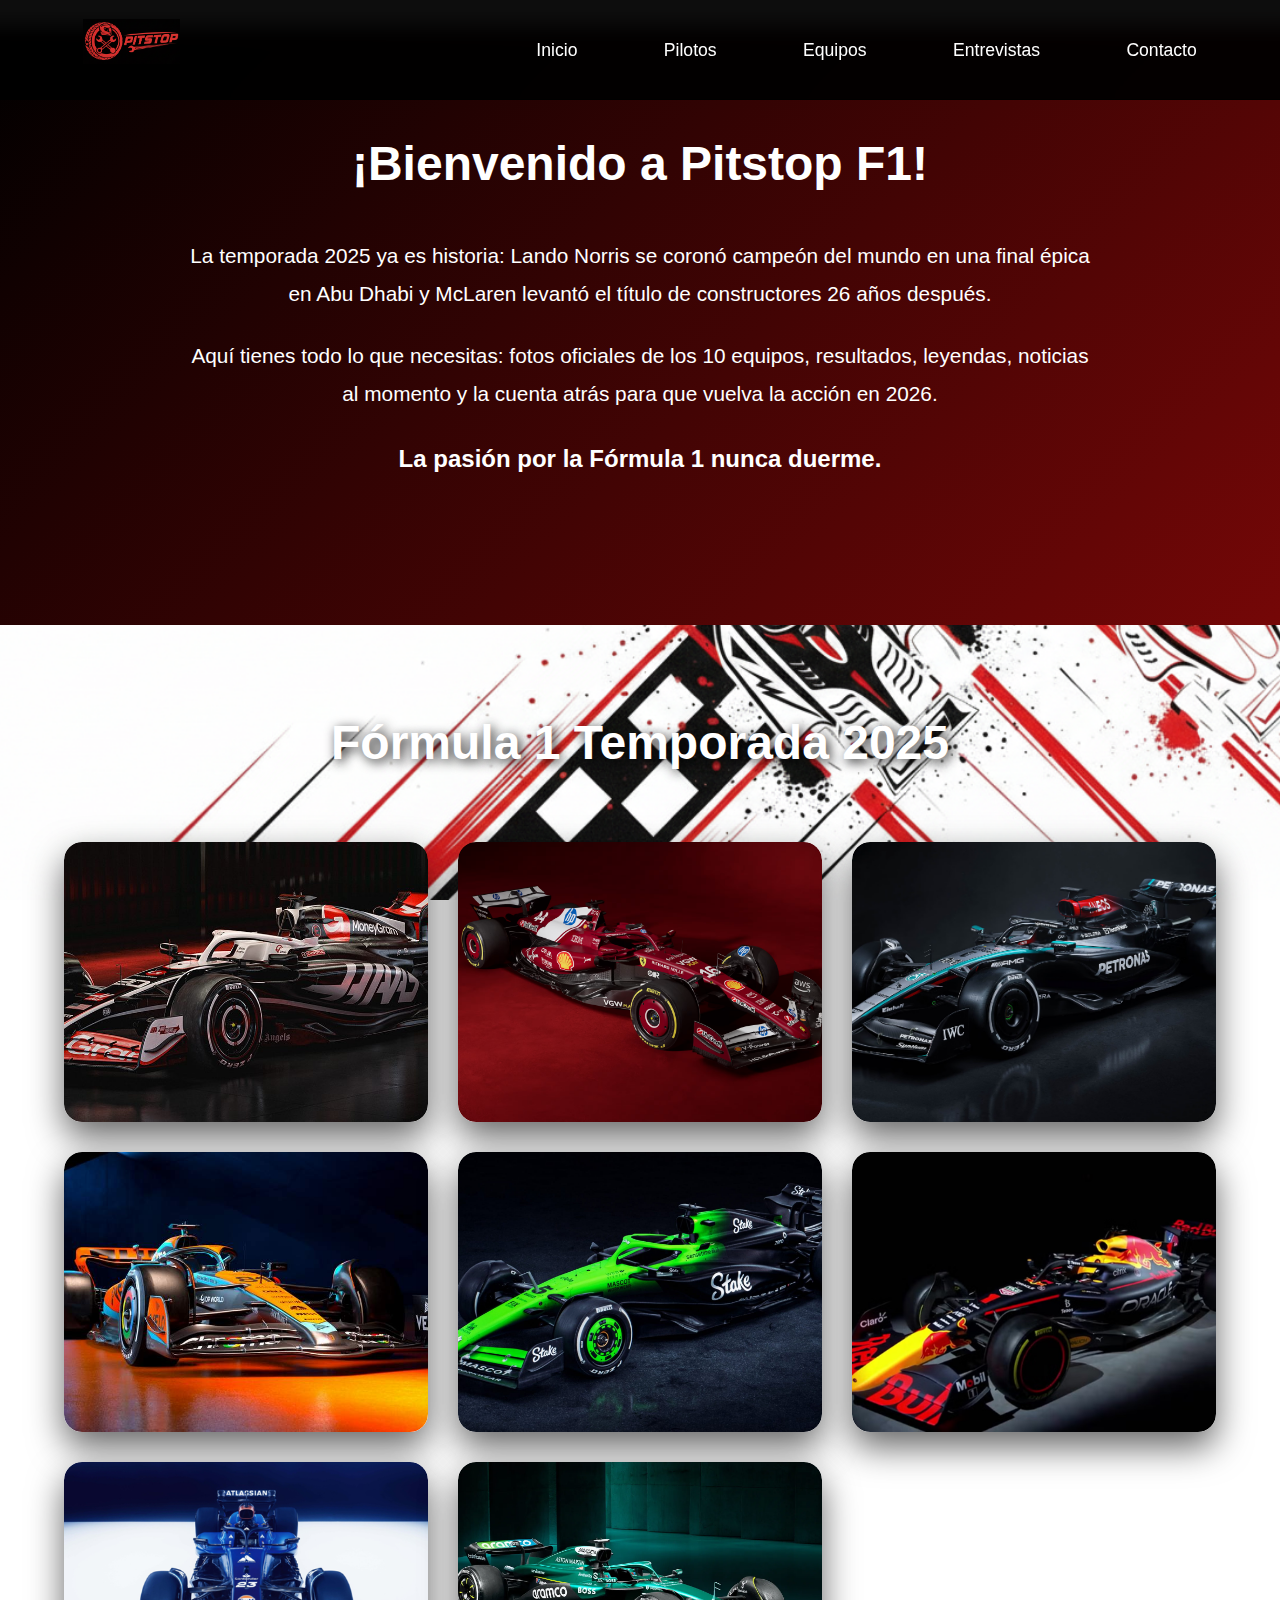
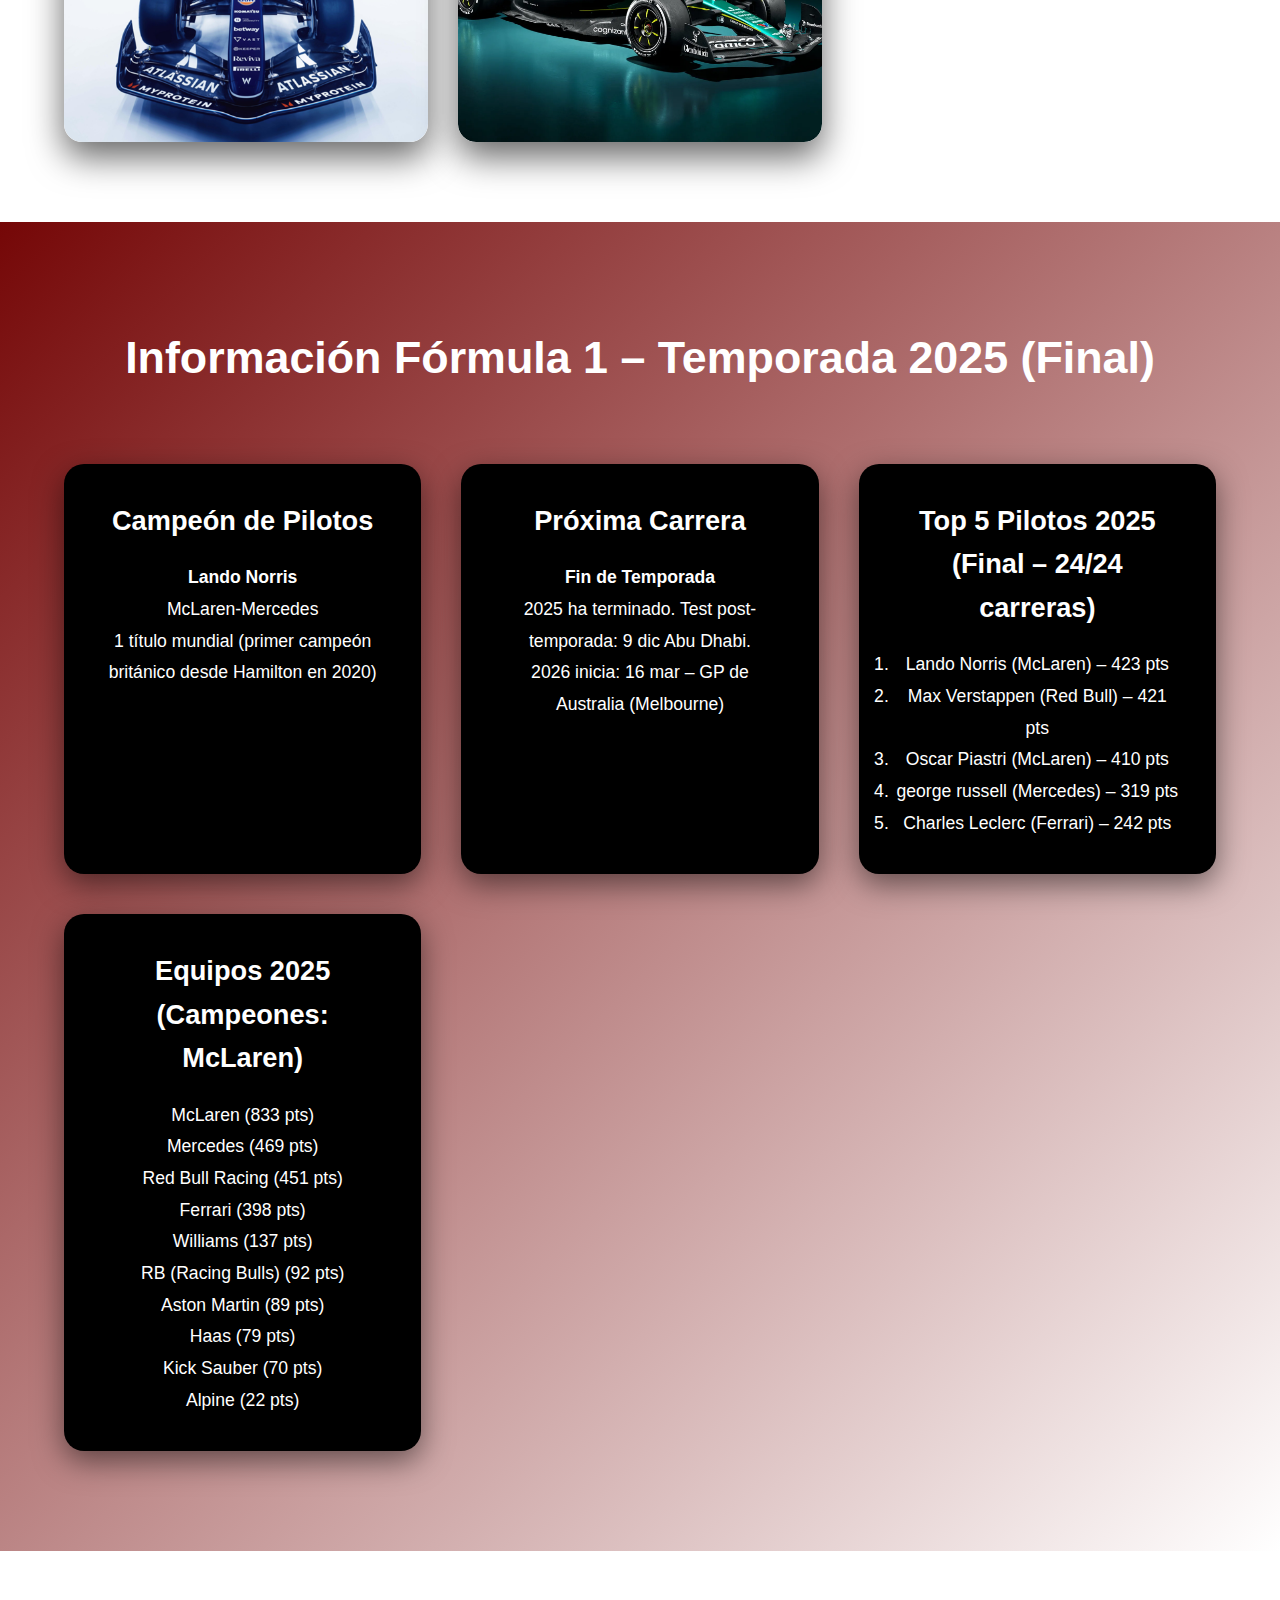
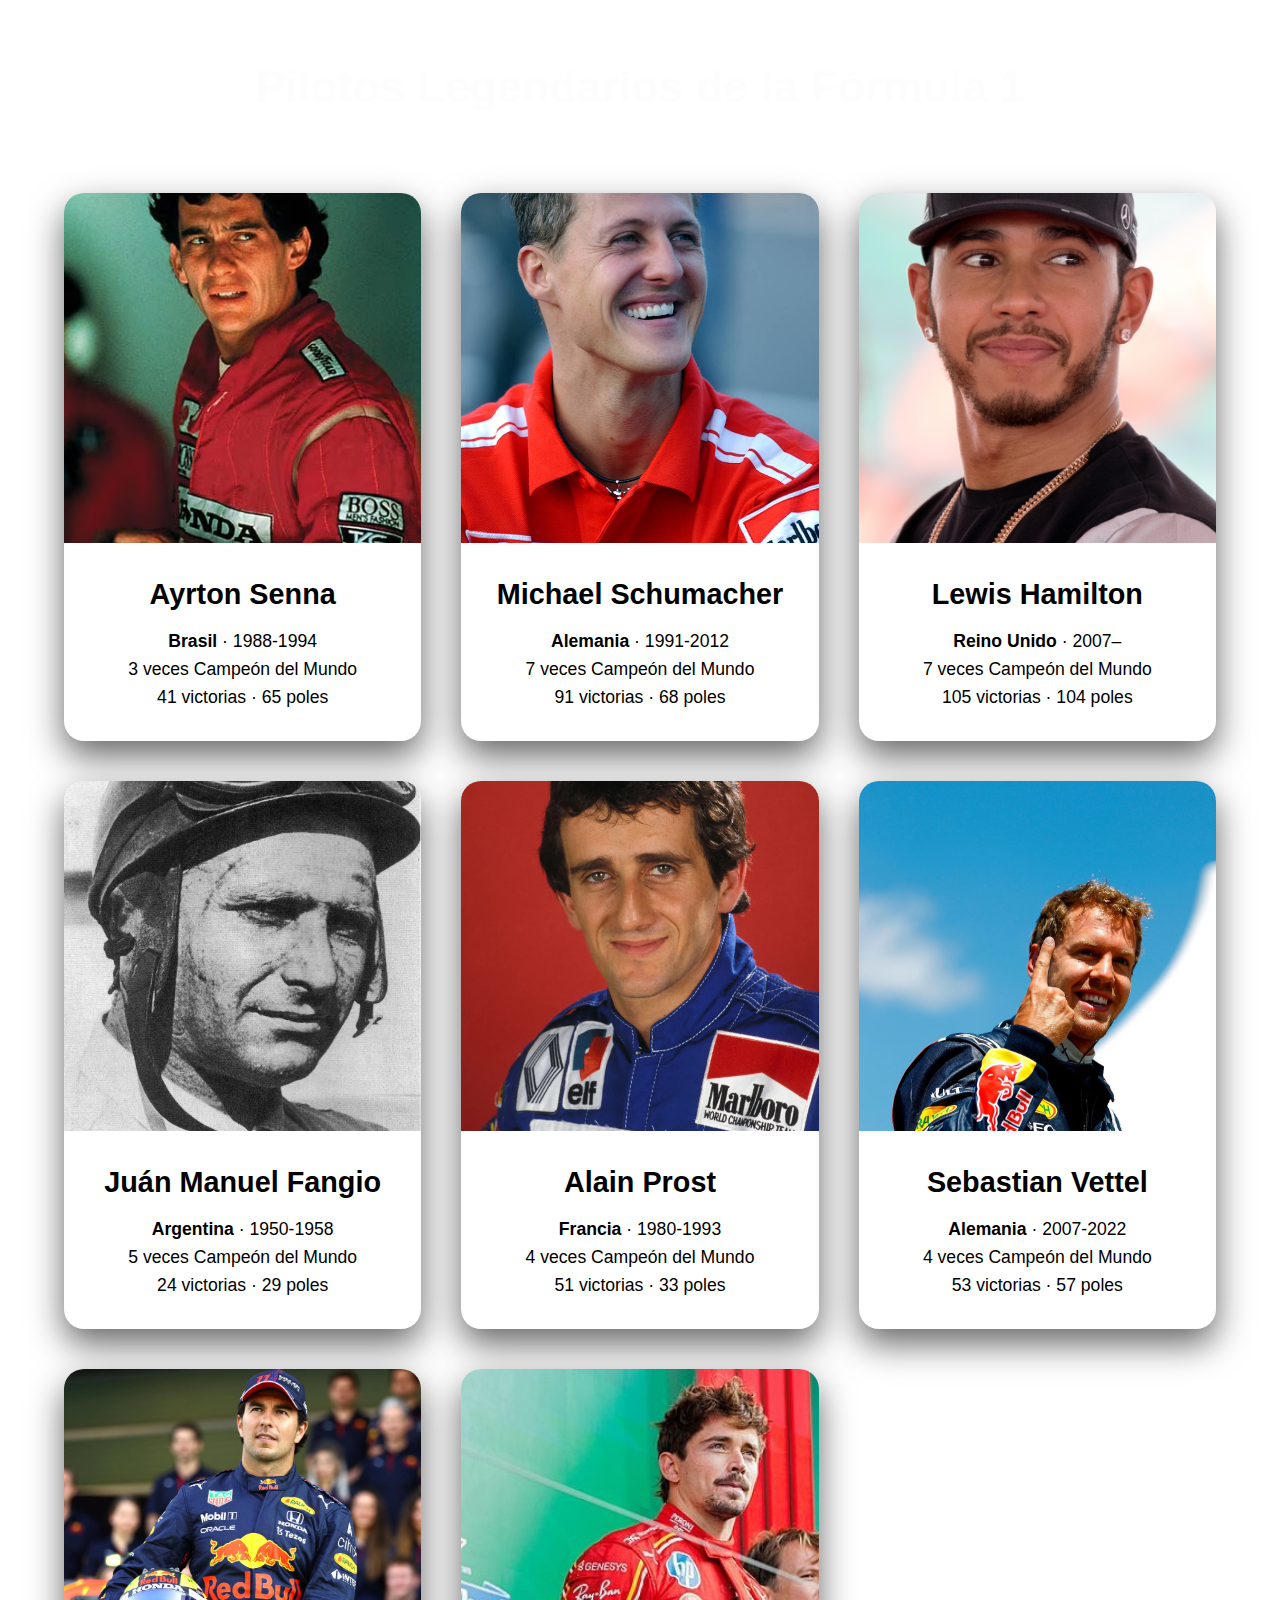
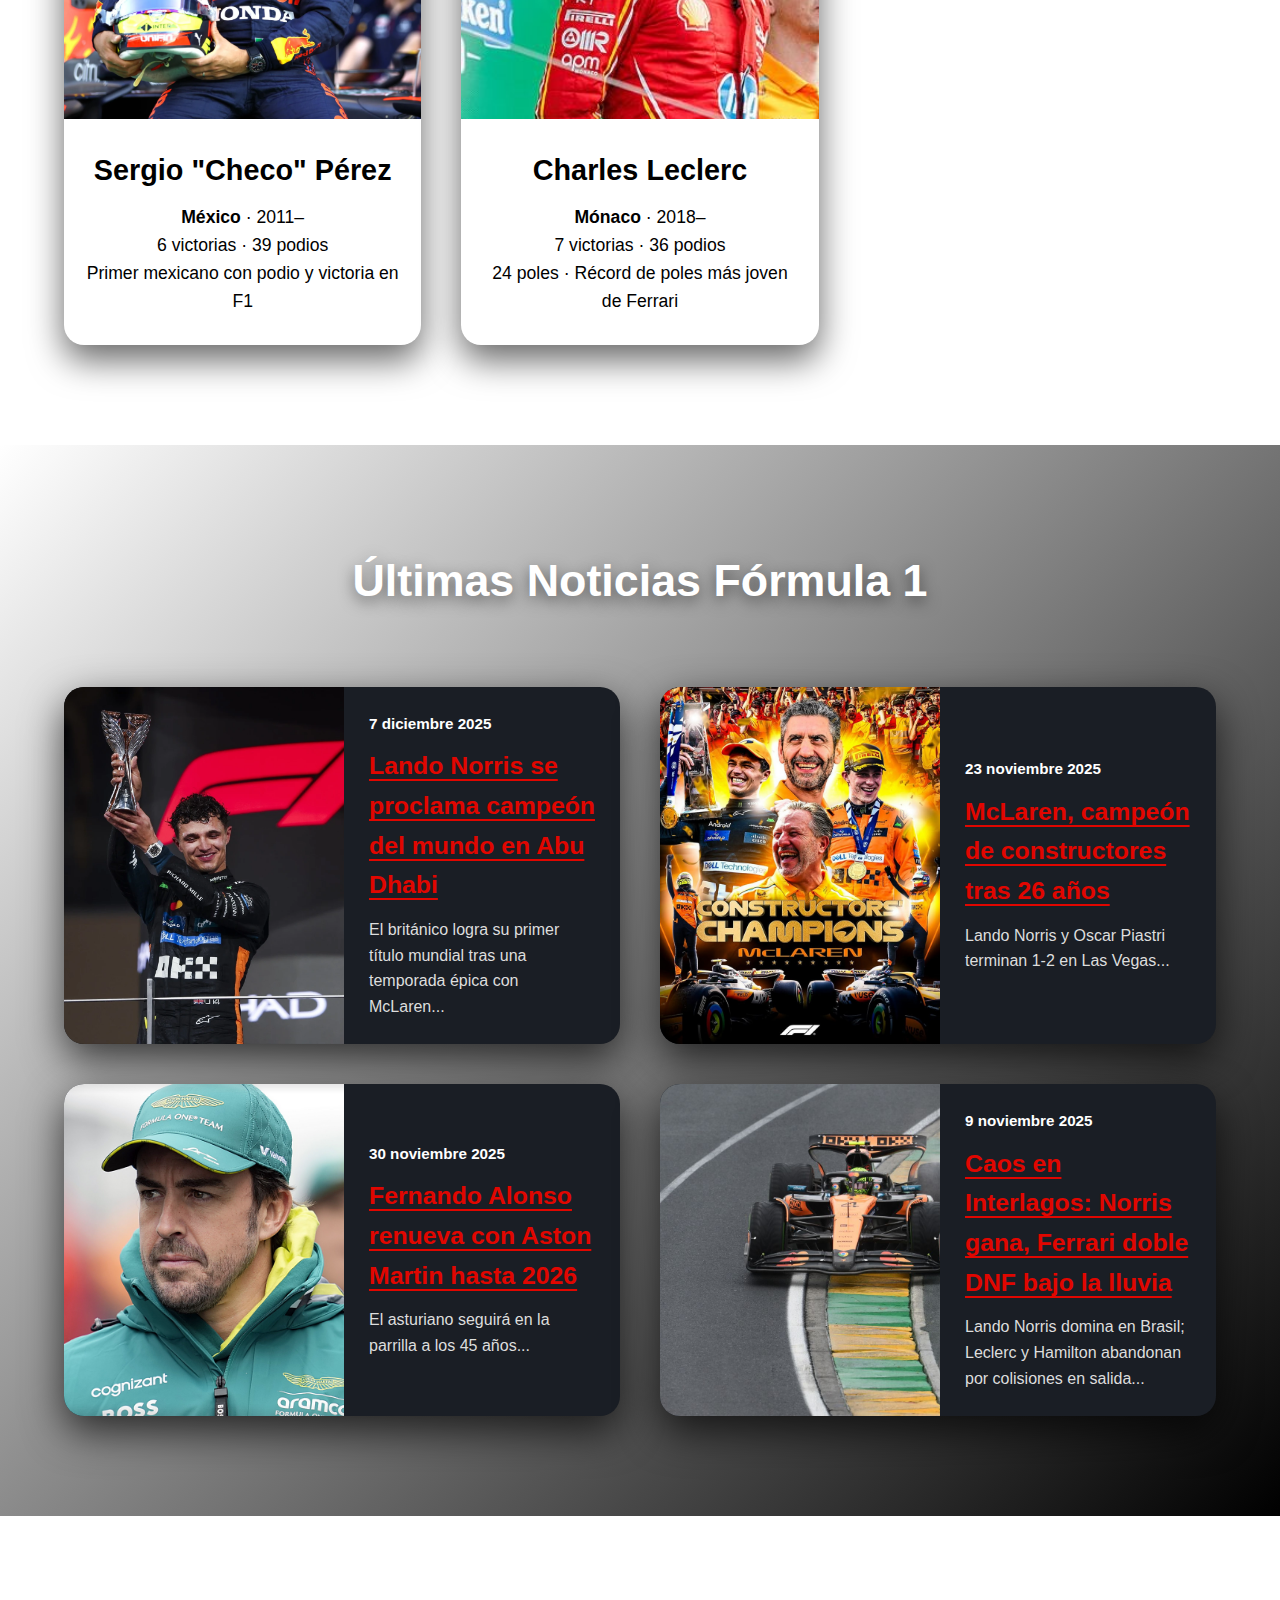
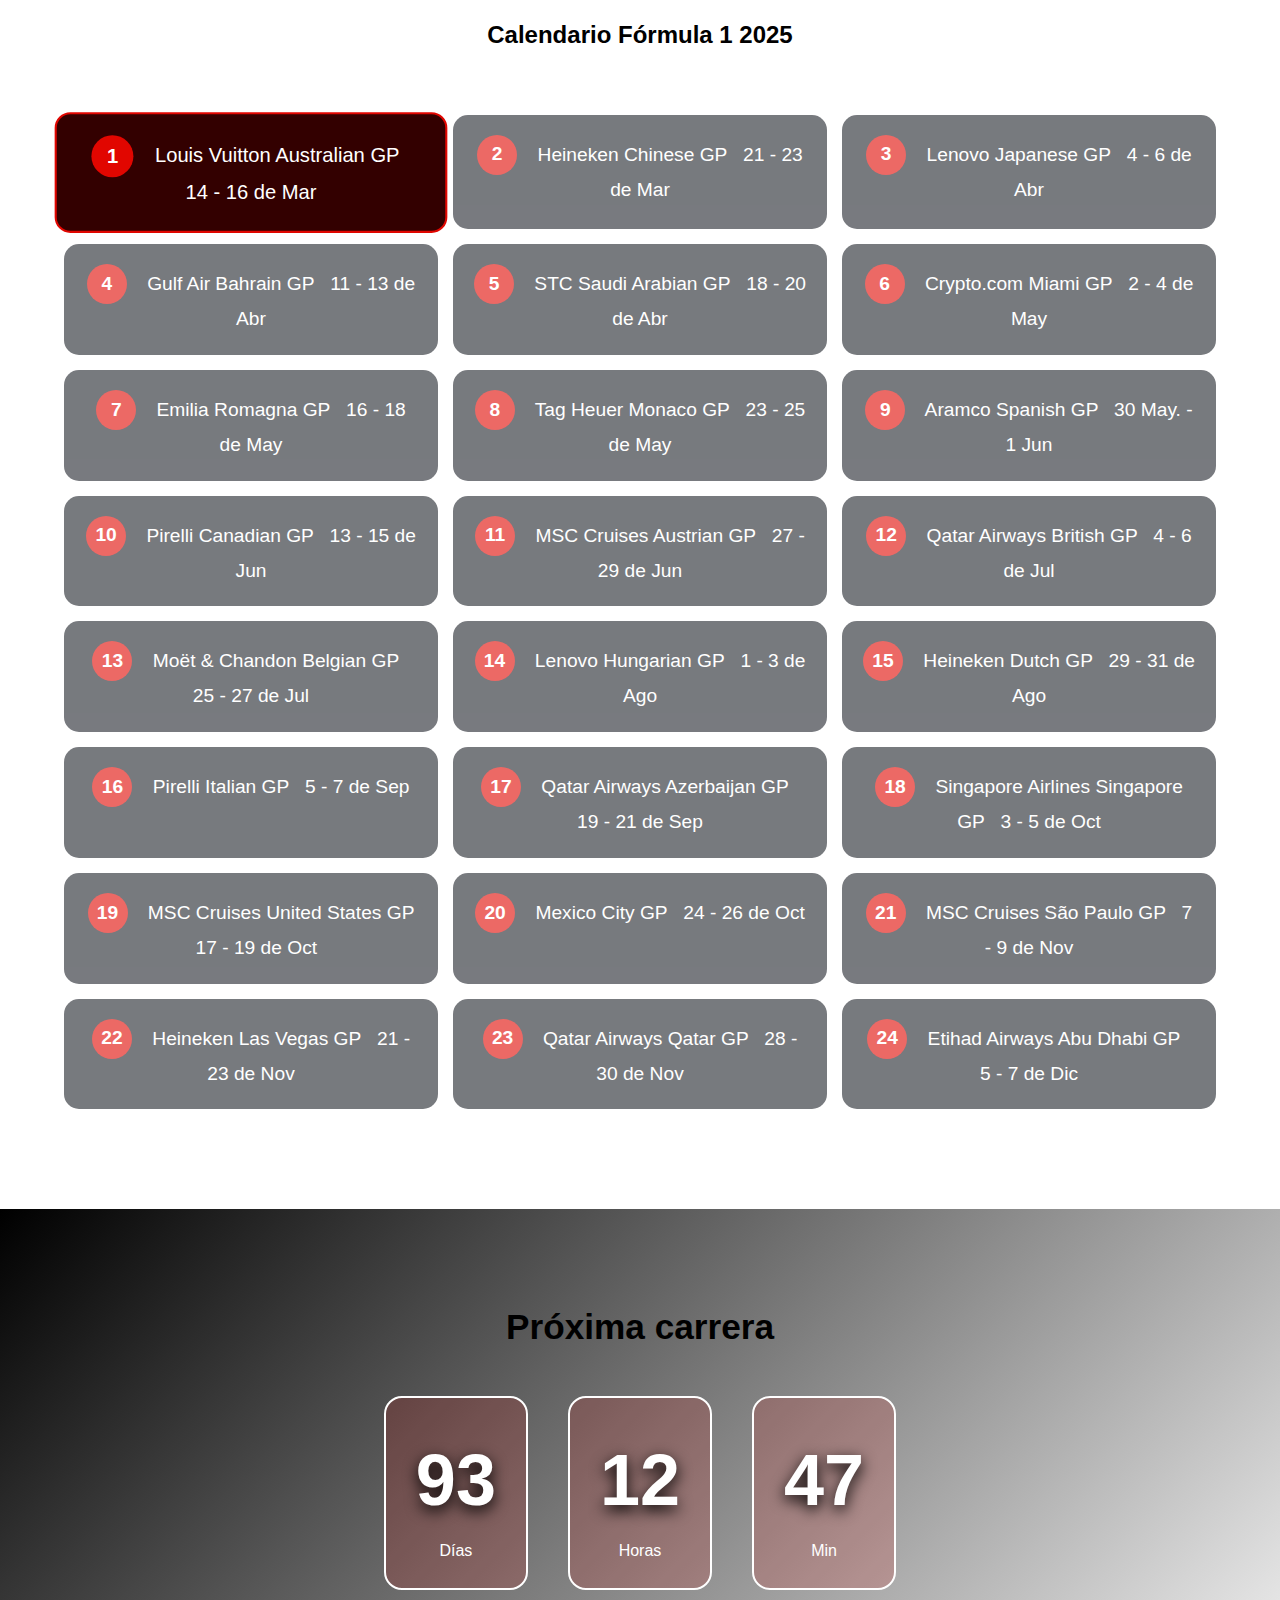
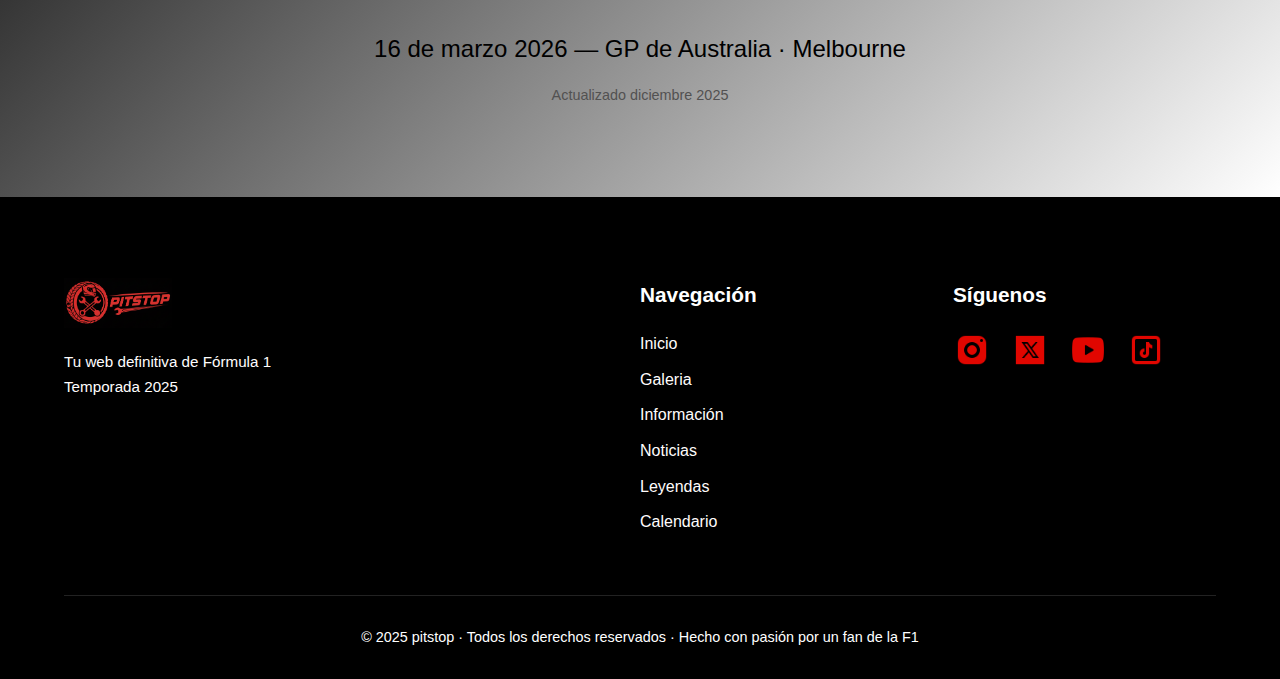
<file: index.html>
<!DOCTYPE html>
<html lang="es">
<head>
  <meta charset="UTF-8">
  <meta name="viewport" content="width=device-width, initial-scale=1.0">
  <title>pitstop</title>
  <link rel="stylesheet" href="style.css">
  <link rel="icon" href="imagenes/iconos/icono.png" type="image/png">
</head>
<body id="inicio">

  <!-- Menú de navegación -->
  <section class="nav-menu">
  <nav class="navbar">
    <div class="logo">
      <a href="#inicio">
      <img src="imagenes/logo/logo.png" alt="Logo F1">
    </div>
    <ul class="nav-menu">
      <li><a href="#inicio">Inicio</a></li>
      <li><a href="../pilotos/pilotos.html">Pilotos</a></li>
      <li><a href="../equipos/equipos.html">Equipos</a></li>
      <li><a href="../entrevistas/entrevistas.html">Entrevistas</a></li>
      <li><a href="../contacto/contacto.html">Contacto</a></li>
    </ul>
  </nav>
  </section>
&nbsp;
  <!-- TEXTO DE BIENVENIDA -->
<section class="welcome-text">
  <div class="welcome-contenedor">
    <h2>¡Bienvenido a Pitstop F1!</h2>
    <p>
      La temporada 2025 ya es historia: Lando Norris se coronó campeón del mundo en una final épica en Abu Dhabi 
      y McLaren levantó el título de constructores 26 años después.
    </p>
    <p>
      Aquí tienes todo lo que necesitas: fotos oficiales de los 10 equipos, resultados, leyendas, noticias al momento 
      y la cuenta atrás para que vuelva la acción en 2026.
    </p>
    <p><strong>La pasión por la Fórmula 1 nunca duerme.</strong></p>
  </div>
</section>

  <!-- GALERÍA F1 CON LIGHTBOX -->
  <section class="galeria" id="inicio-galeria">
    <h2>Fórmula 1 Temporada 2025</h2>

    <div class="galeria-imagenes">
      <a href="#img1"><img src="imagenes/f1/haas.png" alt="haas"></a>
      <a href="#img2"><img src="imagenes/f1/ferrari.png" alt="Ferrari"></a>
      <a href="#img3"><img src="imagenes/f1/mercedes.png" alt="Mercedes"></a>
      <a href="#img4"><img src="imagenes/f1/mclaren.png" alt="McLaren"></a>
      <a href="#img5"><img src="imagenes/f1/kick.png" alt="kick"></a>
      <a href="#img6"><img src="imagenes/f1/redbull.png" alt="Red Bull"></a>
      <a href="#img7"><img src="imagenes/f1/williams.png" alt="Williams"></a>
      <a href="#img8"><img src="imagenes/f1/aston_martin.png" alt="aston martin"></a>
    </div>
  </section>

  <!-- LIGHTBOX CON BOTÓN DE CERRAR -->
  <div class="lightbox" id="img1">
    <a href="#galeria" class="cerrar-lightbox">✕</a>
    <figure>
      <img src="imagenes/f1/haas.png" alt="Haas">
      <figcaption>Haas VF-25 · 2025</figcaption>
    </figure>
  </div>

  <div class="lightbox" id="img2">
    <a href="#galeria" class="cerrar-lightbox">✕</a>
    <figure>
      <img src="imagenes/f1/ferrari.png" alt="Ferrari">
      <figcaption>Ferrari SF-25 · 2025</figcaption>
    </figure>
  </div>

  <div class="lightbox" id="img3">
    <a href="#galeria" class="cerrar-lightbox">✕</a>
    <figure>
      <img src="imagenes/f1/mercedes.png" alt="Mercedes">
      <figcaption>Mercedes W16 · 2025</figcaption>
    </figure>
  </div>

  <div class="lightbox" id="img4">
    <a href="#galeria" class="cerrar-lightbox">✕</a>
    <figure>
      <img src="imagenes/f1/mclaren.png" alt="McLaren">
      <figcaption>McLaren MCL39 · Campeones 2025</figcaption>
    </figure>
  </div>

  <div class="lightbox" id="img5">
    <a href="#galeria" class="cerrar-lightbox">✕</a>
    <figure>
      <img src="imagenes/f1/kick.png" alt="Kick Sauber">
      <figcaption>Kick Sauber · 2025</figcaption>
    </figure>
  </div>

  <div class="lightbox" id="img6">
    <a href="#galeria" class="cerrar-lightbox">✕</a>
    <figure>
      <img src="imagenes/f1/redbull.png" alt="Red Bull">
      <figcaption>Red Bull RB21 · 2025</figcaption>
    </figure>
  </div>

  <div class="lightbox" id="img7">
    <a href="#galeria" class="cerrar-lightbox">✕</a>
    <figure>
      <img src="imagenes/f1/williams.png" alt="Williams">
      <figcaption>Williams FW47 · 2025</figcaption>
    </figure>
  </div>

  <div class="lightbox" id="img8">
    <a href="#galeria" class="cerrar-lightbox">✕</a>
    <figure>
      <img src="imagenes/f1/aston_martin.png" alt="Aston Martin">
      <figcaption>Aston Martin AMR25 · 2025</figcaption>
    </figure>
  </div>

  <!-- SECCIÓN DE INFORMACIÓN -->
  <section class="info-f1" id="informacion">
  <h2>Información Fórmula 1 – Temporada 2025 (Final)</h2>

  <div class="tarjetas">
    <div class="tarjeta">
      <h3>Campeón de Pilotos</h3>
      <p><strong>Lando Norris</strong><br>McLaren-Mercedes<br>1 título mundial (primer campeón británico desde Hamilton en 2020)</p>
    </div>

    <div class="tarjeta">
      <h3>Próxima Carrera</h3>
      <p><strong>Fin de Temporada</strong><br>2025 ha terminado. Test post-temporada: 9 dic Abu Dhabi.<br>2026 inicia: 16 mar – GP de Australia (Melbourne)</p>
    </div>

    <div class="tarjeta">
      <h3>Top 5 Pilotos 2025 (Final – 24/24 carreras)</h3>
      <ol>
        <li>Lando Norris (McLaren) – 423 pts</li>
        <li>Max Verstappen (Red Bull) – 421 pts</li>
        <li>Oscar Piastri (McLaren) – 410 pts</li>
        <li>george russell (Mercedes) – 319 pts</li>
        <li>Charles Leclerc (Ferrari) – 242 pts</li>
      </ol>
    </div>

    <div class="tarjeta">
      <h3>Equipos 2025 (Campeones: McLaren)</h3>
      <p>McLaren (833 pts)<br>Mercedes (469 pts)<br>Red Bull Racing (451 pts)<br>Ferrari (398 pts)<br>Williams (137 pts)<br>RB (Racing Bulls) (92 pts)<br>Aston Martin (89 pts)<br>Haas (79 pts)<br>Kick Sauber (70 pts)<br>Alpine (22 pts)</p>
    </div>
  </div>
</section>

    <!-- PILOTOS DESTACADOS – LEYENDAS DE LA F1 -->
  <section class="pilotos-destacados" id="leyendas">
    <h2>Pilotos Legendarios de la Fórmula 1</h2>

    <div class="grid-pilotos">

      <div class="piloto">
        <img src="imagenes/pilotos_legendarios/senna.png" alt="Ayrton Senna">
        <h3>Ayrton Senna</h3>
        <p><strong>Brasil</strong> · 1988-1994<br>3 veces Campeón del Mundo<br>41 victorias · 65 poles</p>
      </div>

      <div class="piloto">
        <img src="imagenes/pilotos_legendarios/schumacher.jpg" alt="Michael Schumacher">
        <h3>Michael Schumacher</h3>
        <p><strong>Alemania</strong> · 1991-2012<br>7 veces Campeón del Mundo<br>91 victorias · 68 poles</p>
      </div>

      <div class="piloto">
        <img src="imagenes/pilotos_legendarios/hamilton.jpg" alt="Lewis Hamilton">
        <h3>Lewis Hamilton</h3>
        <p><strong>Reino Unido</strong> · 2007–<br>7 veces Campeón del Mundo<br>105 victorias · 104 poles</p>
      </div>

      <div class="piloto">
        <img src="imagenes/pilotos_legendarios/fangio.jpg" alt="Juan Manuel Fangio">
        <h3>Juán Manuel Fangio</h3>
        <p><strong>Argentina</strong> · 1950-1958<br>5 veces Campeón del Mundo<br>24 victorias · 29 poles</p>
      </div>

      <div class="piloto">
        <img src="imagenes/pilotos_legendarios/prost.png" alt="Alain Prost">
        <h3>Alain Prost</h3>
        <p><strong>Francia</strong> · 1980-1993<br>4 veces Campeón del Mundo<br>51 victorias · 33 poles</p>
      </div>

      <div class="piloto">
        <img src="imagenes/pilotos_legendarios/vettel.png" alt="Sebastian Vettel">
        <h3>Sebastian Vettel</h3>
        <p><strong>Alemania</strong> · 2007-2022<br>4 veces Campeón del Mundo<br>53 victorias · 57 poles</p>
      </div>

      <div class="piloto">
        <img src="imagenes/pilotos_legendarios/perez.png" alt="Sergio Pérez">
        <h3>Sergio "Checo" Pérez</h3>
        <p><strong>México</strong> · 2011–<br>6 victorias · 39 podios<br>Primer mexicano con podio y victoria en F1</p>
      </div>

      <div class="piloto">
        <img src="imagenes/pilotos_legendarios/leclerc.jpg" alt="Charles Leclerc">
        <h3>Charles Leclerc</h3>
        <p><strong>Mónaco</strong> · 2018–<br>7 victorias · 36 podios<br>24 poles · Récord de poles más joven de Ferrari</p>
      </div>


    </div>
  </section>

    <!-- NOTICIAS F1 – ÚLTIMA HORA -->
<section class="noticias" id="noticias">
  <h2>Últimas Noticias Fórmula 1</h2>

  <div class="contenedor-noticias">

    <!-- Noticia 1 – Lando campeón -->
    <a href="https://www.ondacero.es/deportes/motor/lando-norris-conquista-primer-mundial-formula-1-carrera-historica_20251207693590696e5e5012dcde3304.html" class="noticia">
      <img src="imagenes/noticias/lando.png" alt="Lando Norris campeón 2025">
      <div class="texto-noticia">
        <span class="fecha">7 diciembre 2025</span>
        <h3>Lando Norris se proclama campeón del mundo en Abu Dhabi</h3>
        <p>El británico logra su primer título mundial tras una temporada épica con McLaren...</p>
      </div>
    </a>

    <!-- Noticia 2 – McLaren constructores -->
    <a href="https://www.revistagq.com/articulo/mclaren-ha-ganado-su-primer-mundial-de-constructores-en-26-anos-y-ahora-que" class="noticia">
      <img src="imagenes/noticias/constructores.png" alt="McLaren campeón">
      <div class="texto-noticia">
        <span class="fecha">23 noviembre 2025</span>
        <h3>McLaren, campeón de constructores tras 26 años</h3>
        <p>Lando Norris y Oscar Piastri terminan 1-2 en Las Vegas...</p>
      </div>
    </a>

    <!-- Noticia 3 – Alonso renovación -->
    <a href="https://soymotor.com/f1/noticias/oficial-fernando-alonso-renueva-con-aston-martin-hasta-2026" class="noticia">
      <img src="imagenes/noticias/alonso.png" alt="Alonso 2026">
      <div class="texto-noticia">
        <span class="fecha">30 noviembre 2025</span>
        <h3>Fernando Alonso renueva con Aston Martin hasta 2026</h3>
        <p>El asturiano seguirá en la parrilla a los 45 años...</p>
      </div>
    </a>

    <!-- Noticia 4 – GP DE BRASIL CORREGIDA -->
    <a href="https://www.ladecuadros.com/2025/11/caos-en-interlagos-lando-norris-gana-el.html" class="noticia">
      <img src="imagenes/noticias/interlagos.png" alt="Caos en Brasil 2025">
      <div class="texto-noticia">
        <span class="fecha">9 noviembre 2025</span>
        <h3>Caos en Interlagos: Norris gana, Ferrari doble DNF bajo la lluvia</h3>
        <p>Lando Norris domina en Brasil; Leclerc y Hamilton abandonan por colisiones en salida...</p>
      </div>
    </a>

  </div>
</section>

  <!-- CALENDARIO F1 2025 -->
<section class="calendario" id="calendario">
  <h2>Calendario Fórmula 1 2025</h2>
  <div class="tabla-calendario">
    <div class="carrera proxima"><span>1</span> Louis Vuitton Australian GP &nbsp; 14 - 16 de Mar </div>
    <div class="carrera pasada"><span>2</span> Heineken Chinese GP &nbsp; 21 - 23 de Mar </div>
    <div class="carrera pasada"><span>3</span> Lenovo Japanese GP &nbsp; 4 - 6 de Abr </div>
    <div class="carrera pasada"><span>4</span> Gulf Air Bahrain GP &nbsp; 11 - 13 de Abr </div>
    <div class="carrera pasada"><span>5</span> STC Saudi Arabian GP &nbsp; 18 - 20 de Abr </div>
    <div class="carrera pasada"><span>6</span> Crypto.com Miami GP &nbsp; 2 - 4 de May </div>
    <div class="carrera pasada"><span>7</span> Emilia Romagna GP &nbsp; 16 - 18 de May </div>
    <div class="carrera pasada"><span>8</span> Tag Heuer Monaco GP &nbsp; 23 - 25 de May </div>
    <div class="carrera pasada"><span>9</span> Aramco Spanish GP &nbsp; 30 May. - 1 Jun </div>
    <div class="carrera pasada"><span>10</span> Pirelli Canadian GP &nbsp; 13 - 15 de Jun </div>
    <div class="carrera pasada"><span>11</span> MSC Cruises Austrian GP &nbsp; 27 - 29 de Jun </div>
    <div class="carrera pasada"><span>12</span> Qatar Airways British GP &nbsp; 4 - 6 de Jul</div>
    <div class="carrera pasada"><span>13</span> Moët & Chandon Belgian GP &nbsp; 25 - 27 de Jul </div>
    <div class="carrera pasada"><span>14</span> Lenovo Hungarian GP &nbsp; 1 - 3 de Ago </div>
    <div class="carrera pasada"><span>15</span> Heineken Dutch GP &nbsp; 29 - 31 de Ago </div>
    <div class="carrera pasada"><span>16</span> Pirelli Italian GP &nbsp; 5 - 7 de Sep </div>
    <div class="carrera pasada"><span>17</span> Qatar Airways Azerbaijan GP &nbsp; 19 - 21 de Sep </div>
    <div class="carrera pasada"><span>18</span> Singapore Airlines Singapore GP &nbsp; 3 - 5 de Oct </div>
    <div class="carrera pasada"><span>19</span> MSC Cruises United States GP &nbsp; 17 - 19 de Oct </div>
    <div class="carrera pasada"><span>20</span> Mexico City GP &nbsp; 24 - 26 de Oct </div>
    <div class="carrera pasada"><span>21</span> MSC Cruises São Paulo GP &nbsp; 7 - 9 de Nov </div>
    <div class="carrera pasada"><span>22</span> Heineken Las Vegas GP &nbsp; 21 - 23 de Nov </div>
    <div class="carrera pasada"><span>23</span> Qatar Airways Qatar GP &nbsp; 28 - 30 de Nov </div>
    <div class="carrera pasada"><span>24</span> Etihad Airways Abu Dhabi GP &nbsp; 5 - 7 de Dic </div>
  </div>
</section>

  <!-- CUENTA ATRÁS ESTÁTICA 2026 -->
  <section class="countdown-static">
    <h3>Próxima carrera</h3>
    <div class="countdown-numbers">
      <div><span>93</span> Días</div>
      <div><span>12</span> Horas</div>
      <div><span>47</span> Min</div>
    </div>
    <p>16 de marzo 2026 — GP de Australia · Melbourne</p>
    <small>Actualizado diciembre 2025</small>
  </section>


  <!-- FOOTER -->
  <footer class="footer">
    <div class="footer-contenido">
      
      <div class="footer-logo">
        <a href="#inicio">
          <img src="imagenes/logo/logo.png" alt="Logo F1">  
        </a>
        <p>Tu web definitiva de Fórmula 1<br>Temporada 2025</p>
      </div>

      <div class="footer-enlaces">
        <h4>Navegación</h4>
        <ul>
          <li><a href="#inicio">Inicio</a></li>
          <li><a href="#inicio-galeria">Galeria</a></li>
          <li><a href="#informacion">Información</a></li>
          <li><a href="#noticias">Noticias</a></li>
          <li><a href="#leyendas">Leyendas</a></li>
          <li><a href="#calendario">Calendario</a></li>
        </ul>
      </div>

      <div class="footer-redes">
        <h4>Síguenos</h4>
        <div class="redes-sociales">
          <a href="https://www.instagram.com/f1/" aria-label="Instagram"><img src="imagenes/iconos/instagram.png" alt="Instagram"></a>
          <a href="https://x.com/F1" aria-label="Twitter/X"><img src="imagenes/iconos/x.png" alt="X"></a>
          <a href="https://www.youtube.com/channel/UCB_qr75-ydFVKSF9Dmo6izg" aria-label="YouTube"><img src="imagenes/iconos/youtube.png" alt="YouTube"></a>
          <a href="https://www.tiktok.com/@f1?lang=ca" aria-label="TikTok"><img src="imagenes/iconos/tiktok.png" alt="TikTok"></a>
        </div>
      </div>

    </div>

    <div class="footer-copy">
      <p>© 2025 pitstop · Todos los derechos reservados · Hecho con pasión por un fan de la F1</p>
    </div>
  </footer>

   
</body>
</html>
</file>
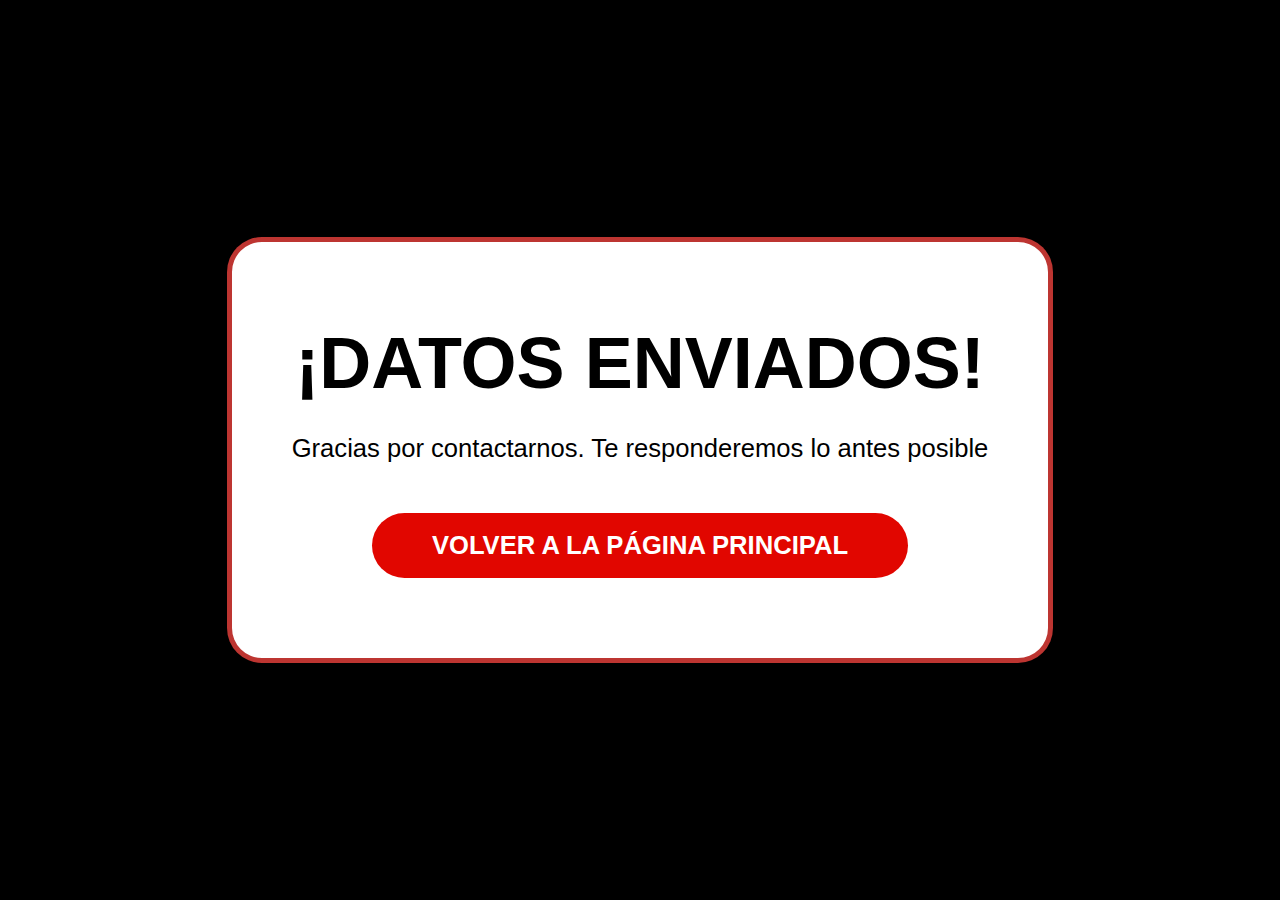
<file: contacto/confirmacion.html>
<!DOCTYPE html>
<html lang="es">
<head>
  <meta charset="UTF-8">
  <title>Confirmacion</title>
  <link rel="stylesheet" href="../contacto/css/style_confirmacion.css">
</head>
<body>

  <div class="confirmacion-container">
    <h1>¡DATOS ENVIADOS!</h1>
    <p>Gracias por contactarnos. Te responderemos lo antes posible</p>
    <a href="../inicio/inicio.html">VOLVER A LA PÁGINA PRINCIPAL</a>
  </div>

</body>
</html>
</file>
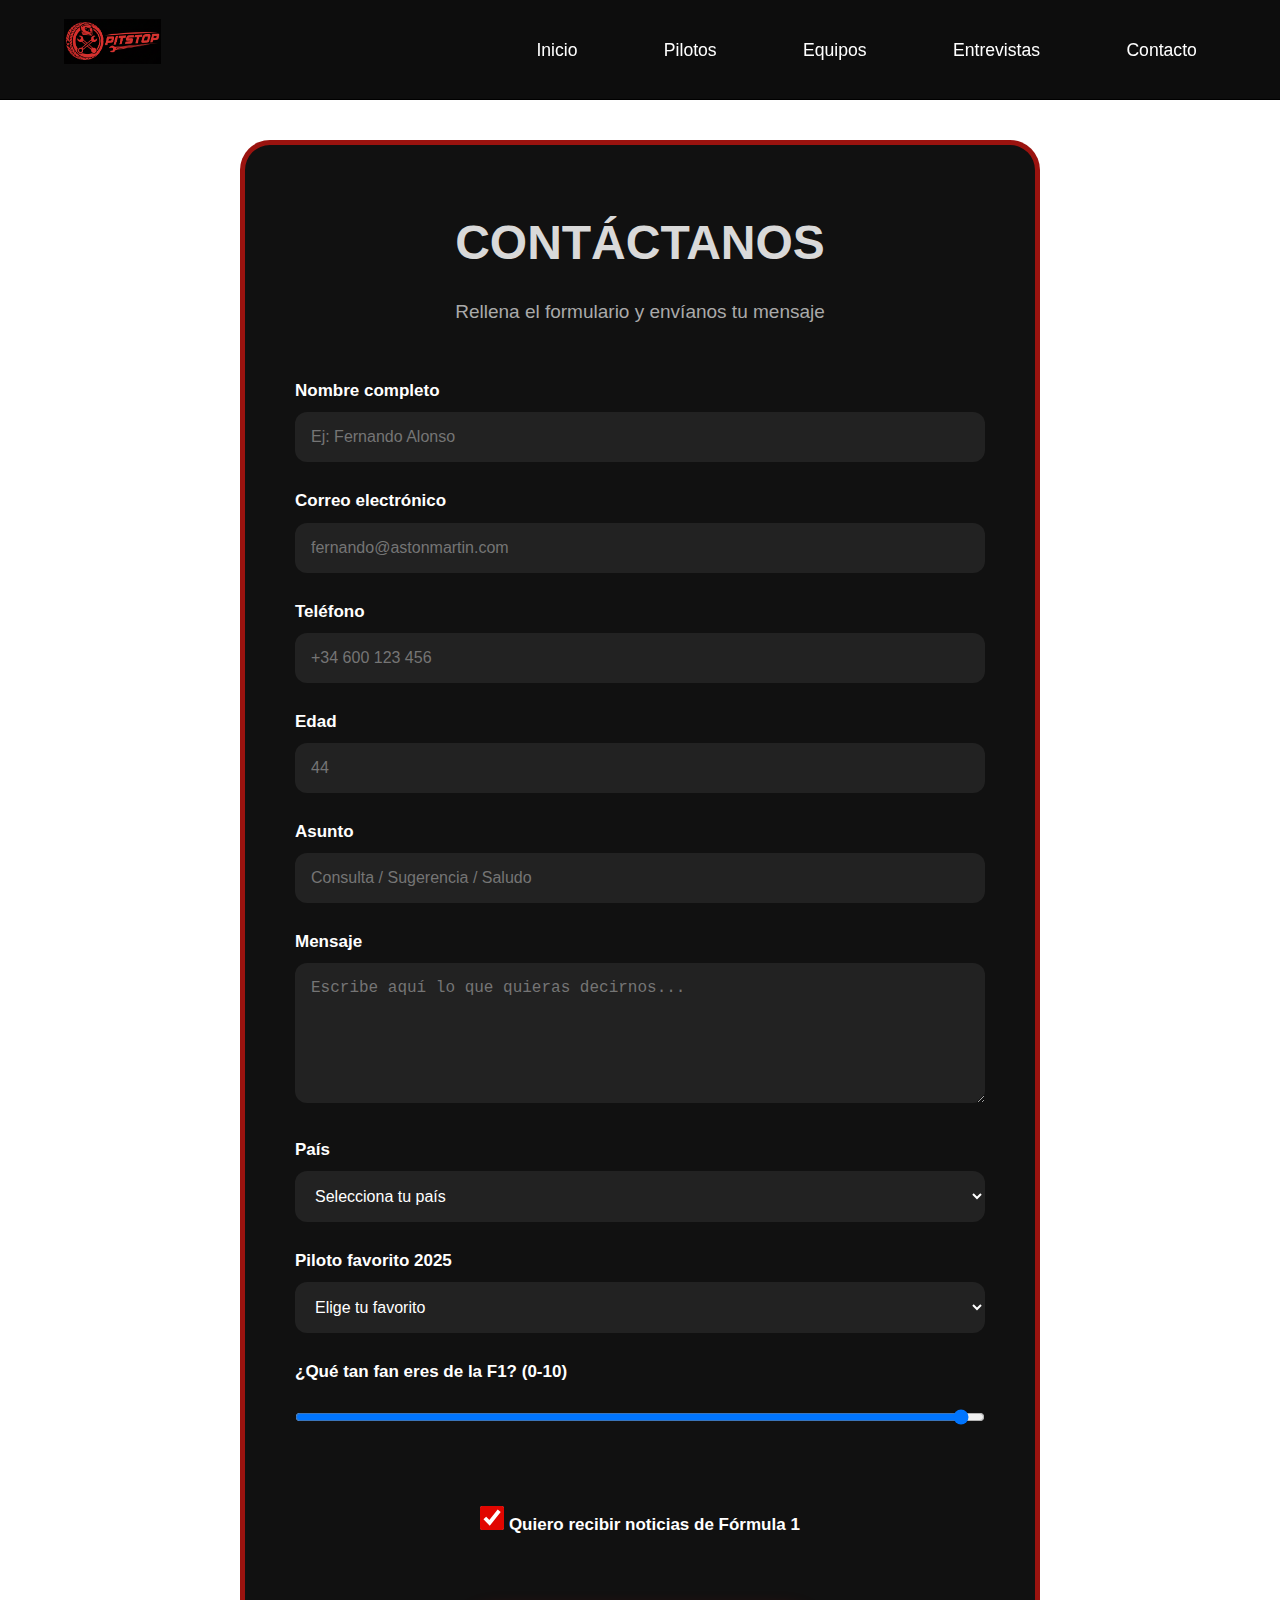
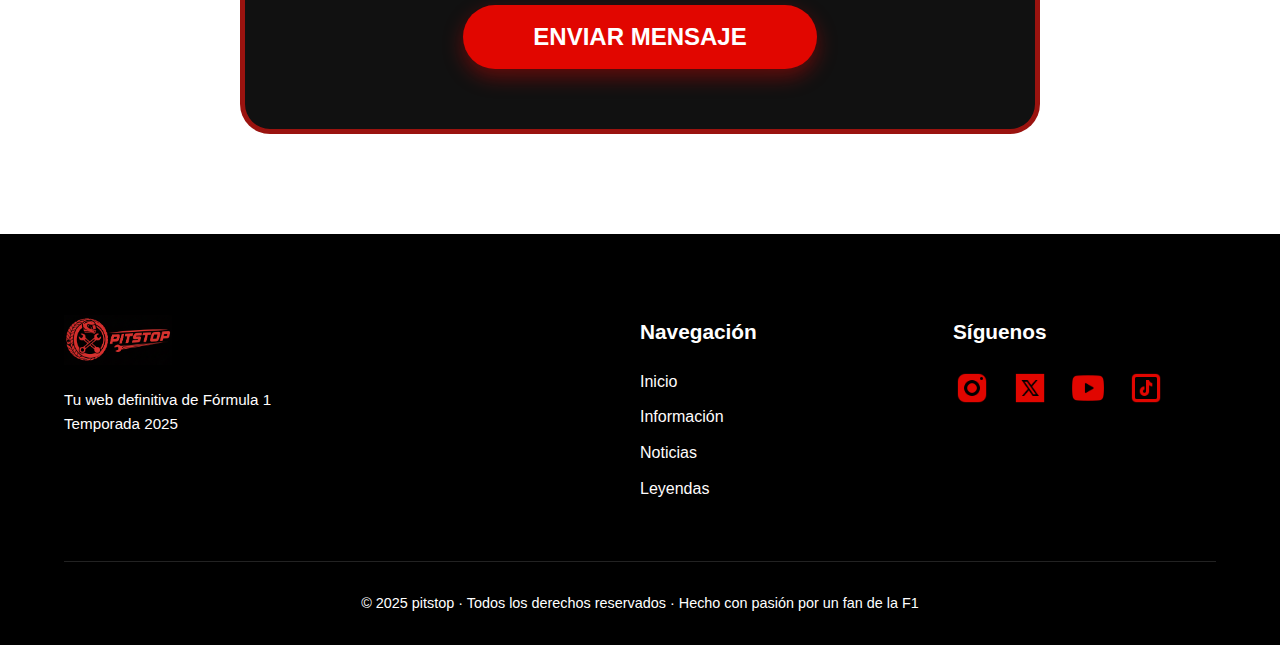
<file: contacto/contacto.html>
<!DOCTYPE html>
<html lang="es">
<head>
  <meta charset="UTF-8">
  <meta name="viewport" content="width=device-width, initial-scale=1.0">
  <title>Contacto | PitStop F1</title>
  <link rel="stylesheet" href="../contacto/css/style_contacto.css"> 
  <link rel="icon" href="imagenes/iconos/icono.png" type="image/png">
</head>
<body id="inicio">

  <!-- Menú de navegación -->
  <nav class="navbar">
    <div class="logo">
      <a href="/">
      <img src="imagenes/logo/logo.png" alt="Logo F1"></a>
    </div>
    <ul class="nav-menu">
      <li><a href="/">Inicio</a></li>
      <li><a href="../pilotos/pilotos.html" class="active">Pilotos</a></li>
      <li><a href="../equipos/equipos.html">Equipos</a></li>
      <li><a href="../entrevistas/entrevistas.html">Entrevistas</a></li>
      <li><a href="../contacto/contacto.html"class="active">Contacto</a></li>
    </ul>
  </nav>

<div style="height: 140px;"></div>

<section class="contacto-section" id="contacto">
  <div class="contacto-caja">
    <h2 class="contacto-titulo">CONTÁCTANOS</h2>
    <p class="contacto-sub">Rellena el formulario y envíanos tu mensaje</p>

    <form class="formulario-f1" action="contacto/confirmacion.html" method="post">
      
      <label>Nombre completo</label>
      <input type="text" name="nombre" placeholder="Ej: Fernando Alonso" required>

      <label>Correo electrónico</label>
      <input type="email" name="email" placeholder="fernando@astonmartin.com" required>

      <label>Teléfono</label>
      <input type="tel" name="telefono" placeholder="+34 600 123 456">

      <label>Edad</label>
      <input type="number" name="edad" min="10" max="120" placeholder="44">

      <label>Asunto</label>
      <input type="text" name="asunto" placeholder="Consulta / Sugerencia / Saludo" required>

      <label>Mensaje</label>
      <textarea name="mensaje" rows="6" placeholder="Escribe aquí lo que quieras decirnos..." required></textarea>

      <label>País</label>
      <select name="pais">
        <option value="">Selecciona tu país</option>
        <option>España</option>
        <option>México</option>
        <option>Argentina</option>
        <option>Colombia</option>
        <option>Chile</option>
        <option>Perú</option>
        <option>Otros</option>
      </select>

      <label>Piloto favorito 2025</label>
      <select name="piloto">
        <option value="">Elige tu favorito</option>
        <option>Max Verstappen</option>
        <option>Lando Norris</option>
        <option>Lewis Hamilton</option>
        <option>Fernando Alonso</option>
        <option>Carlos Sainz</option>
        <option>Otro</option>
      </select>

      <label>¿Qué tan fan eres de la F1? (0-10)</label>
      <input type="range" name="valoracion" min="0" max="10" value="10">

      <!-- Checkbox al lado del texto -->
      <div class="checkbox-contenedor">
        <label class="checkbox-label">
          <input type="checkbox" name="newsletter" checked>
          <span>Quiero recibir noticias de Fórmula 1</span>
        </label>
      </div>

      <!-- Botón -->
      <div class="boton-contenedor">
        <button type="submit" class="btn-enviar">ENVIAR MENSAJE</button>
      </div>

    </form>

  </div>
</section>


<!-- FOOTER -->
  <footer class="footer">
    <div class="footer-contenido">
      
      <div class="footer-logo">
        <a href="../inicio/inicio.html">
          <img src="imagenes/logo/logo.png" alt="Logo F1">  
        </a>
        <p>Tu web definitiva de Fórmula 1<br>Temporada 2025</p>
      </div>

      <div class="footer-enlaces">
        <h4>Navegación</h4>
        <ul>
          <li><a href="#inicio">Inicio</a></li>
          <li><a href="#información">Información</a></li>
          <li><a href="#noticias">Noticias</a></li>
          <li><a href="#leyendas">Leyendas</a></li>
        </ul>
      </div>

      <div class="footer-redes">
        <h4>Síguenos</h4>
        <div class="redes-sociales">
          <a href="https://www.instagram.com/f1/" aria-label="Instagram"><img src="imagenes/iconos/instagram.png" alt="Instagram"></a>
          <a href="https://x.com/F1" aria-label="Twitter/X"><img src="imagenes/iconos/x.png" alt="X"></a>
          <a href="https://www.youtube.com/channel/UCB_qr75-ydFVKSF9Dmo6izg" aria-label="YouTube"><img src="imagenes/iconos/youtube.png" alt="YouTube"></a>
          <a href="https://www.tiktok.com/@f1?lang=ca" aria-label="TikTok"><img src="imagenes/iconos/tiktok.png" alt="TikTok"></a>
        </div>
      </div>

    </div>

    <div class="footer-copy">
      <p>© 2025 pitstop · Todos los derechos reservados · Hecho con pasión por un fan de la F1</p>
    </div>
  </footer>

   
</body>
</html>
</file>
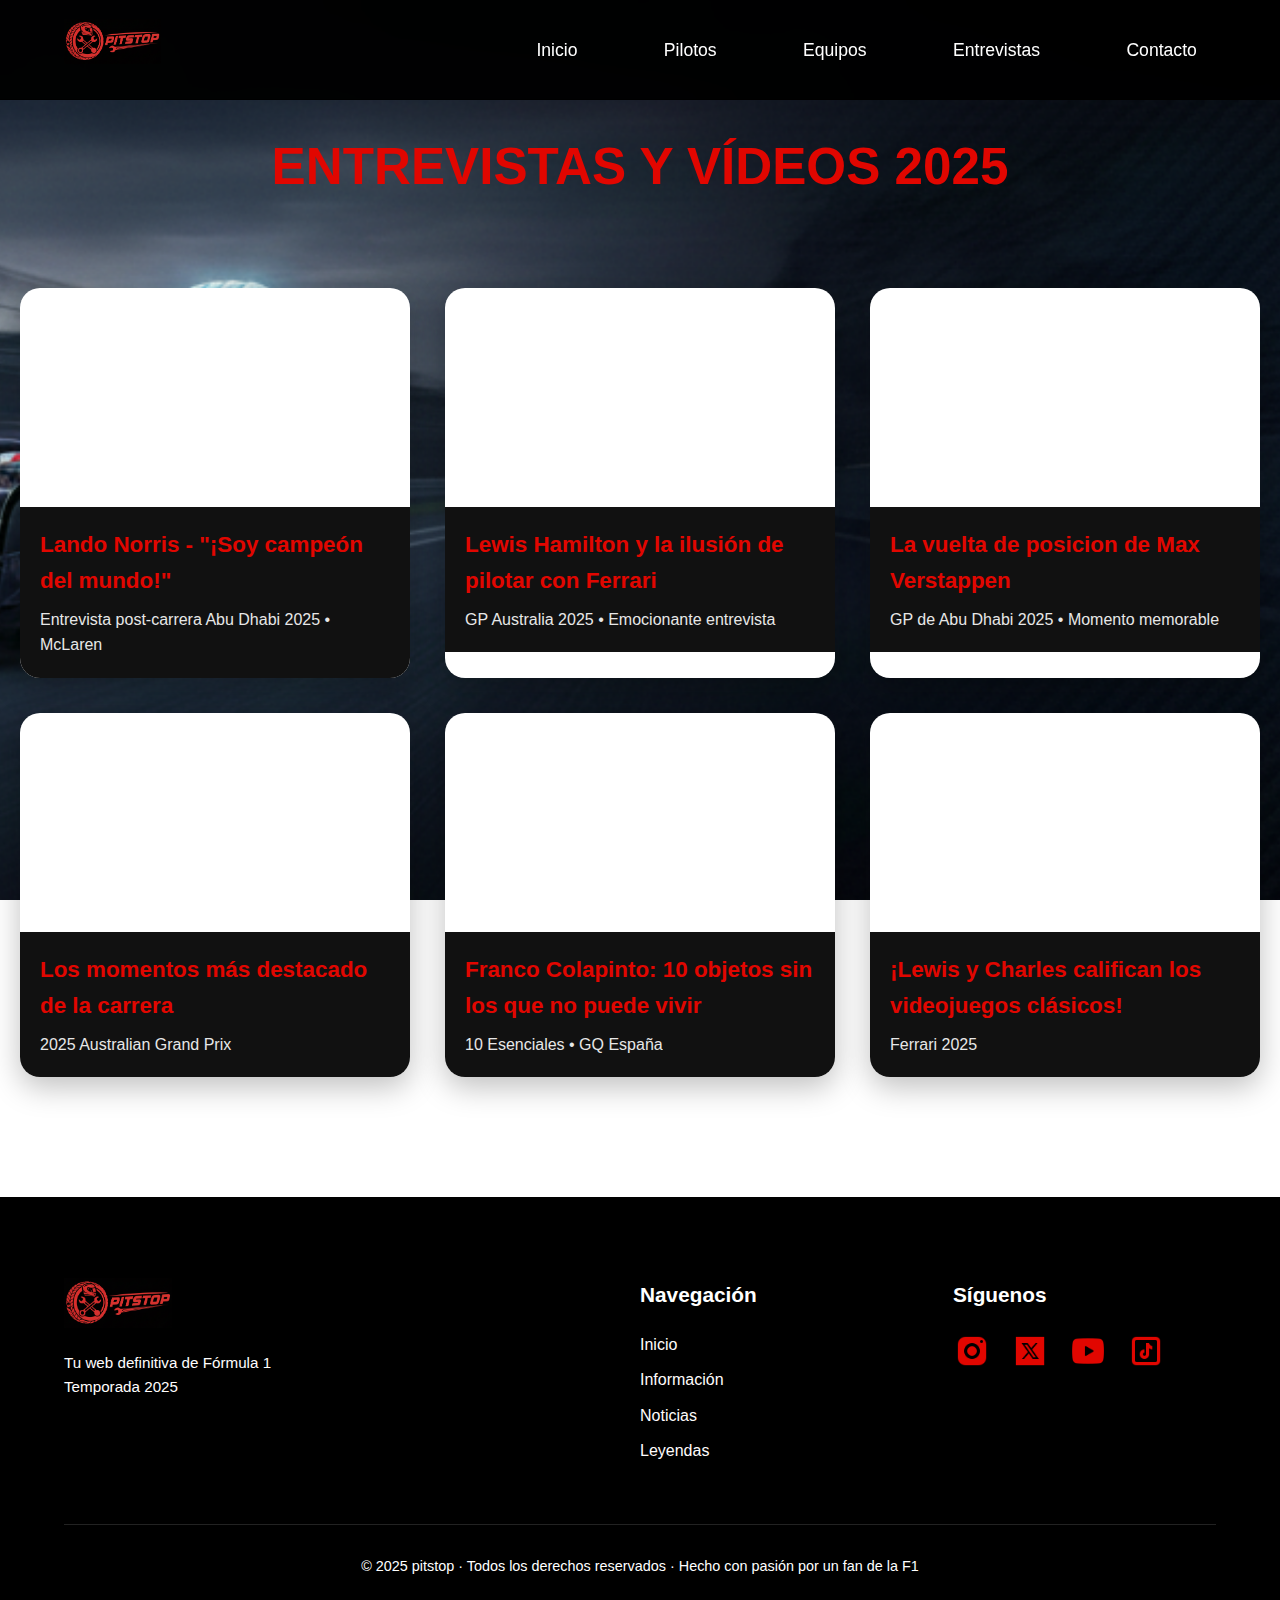
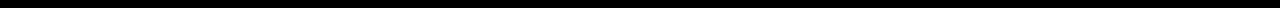
<file: entrevistas/entrevistas.html>
<!DOCTYPE html>
<html lang="es">
<head>
  <meta charset="UTF-8">
  <meta name="viewport" content="width=device-width, initial-scale=1.0">
  <title>Entrevistas | PitStop F1</title>
  <link rel="stylesheet" href="style.css">
  <link rel="icon" href="imagenes/iconos/icono.png" type="image/png">
</head>
<body id="inicio">

  <!-- Menú de navegación -->
  <nav class="navbar">
    <div class="logo">
      <a href="../inicio/inicio.html">
      <img src="imagenes/logo/logo.png" alt="Logo F1"></a>
    </div>
    <ul class="nav-menu">
      <li><a href="/">Inicio</a></li>
      <li><a href="pilotos/pilotos.html" class="active">Pilotos</a></li>
      <li><a href="equipos/equipos.html">Equipos</a></li>
      <li><a href="entrevistas/entrevistas.html">Entrevistas</a></li>
      <li><a href="contacto/contacto.html">Contacto</a></li>
    </ul>
  </nav>
  &nbsp;

  <h1 class="titulo-multimedia">ENTREVISTAS Y VÍDEOS 2025</h1>

  <div class="multimedia-grid">

    <!-- VIDEO 1 – Lando Norris campeón -->
    <div class="video-card">
      <div class="video-wrapper">
        <iframe width="560" height="315" src="https://www.youtube.com/embed/GMTXu6dpwLY?si=Gqfokb2xhmB7frvY" title="YouTube video player" 
        frameborder="0" allow="accelerometer; autoplay; clipboard-write; encrypted-media; gyroscope; picture-in-picture; web-share" 
        referrerpolicy="strict-origin-when-cross-origin" allowfullscreen></iframe>
      </div>
      <div class="video-info">
        <h3>Lando Norris - "¡Soy campeón del mundo!"</h3>
        <p>Entrevista post-carrera Abu Dhabi 2025 • McLaren</p>
      </div>
    </div>

    <!-- VIDEO 2 – Hamilton en Ferrari -->
    <div class="video-card">
      <div class="video-wrapper">
        <iframe width="560" height="315" src="https://www.youtube.com/embed/LvEDek6-FuQ?si=NGV4j83dDmuDUu5X" title="YouTube video player" 
        frameborder="0" allow="accelerometer; autoplay; clipboard-write; encrypted-media; gyroscope; picture-in-picture; web-share" 
        referrerpolicy="strict-origin-when-cross-origin" allowfullscreen></iframe>
      </div>
      <div class="video-info">
        <h3>Lewis Hamilton y la ilusión de pilotar con Ferrari</h3>
        <p>GP Australia 2025 • Emocionante entrevista </p>
      </div>
    </div>

    <!-- VIDEO 3 – Max Verstappen -->
    <div class="video-card">
      <div class="video-wrapper">
        <iframe width="560" height="315" src="https://www.youtube.com/embed/_cc-TFhBZSw?si=7jAkSPfVO_XvVL5x" title="YouTube video player" 
        frameborder="0" allow="accelerometer; autoplay; clipboard-write; encrypted-media; gyroscope; picture-in-picture; web-share" 
        referrerpolicy="strict-origin-when-cross-origin" allowfullscreen></iframe>
      </div>
      <div class="video-info">
        <h3>La vuelta de posicion de Max Verstappen</h3>
        <p>GP de Abu Dhabi 2025 • Momento memorable</p>
      </div>
    </div>

    <!-- VIDEO 4 – Oscar Piastri -->
    <div class="video-card">
      <div class="video-wrapper">
        <iframe width="560" height="315" src="https://www.youtube.com/embed/md9-jG4RzXs?si=QeRAJHxWXce64pfM" title="YouTube video player" 
        frameborder="0" allow="accelerometer; autoplay; clipboard-write; encrypted-media; gyroscope; picture-in-picture; web-share" 
        referrerpolicy="strict-origin-when-cross-origin" allowfullscreen></iframe>
      </div>
      <div class="video-info">
        <h3>Los momentos más destacado de la carrera</h3>
        <p>2025 Australian Grand Prix</p>
      </div>
    </div>

    <!-- VIDEO 5 – Franco Colapinto (el argentino) -->
    <div class="video-card">
      <div class="video-wrapper">
        <iframe width="560" height="315" src="https://www.youtube.com/embed/r9yx7lhm-bM?si=rLgZa23zj4i_UwRt" title="YouTube video player" 
        frameborder="0" allow="accelerometer; autoplay; clipboard-write; encrypted-media; gyroscope; picture-in-picture; web-share" 
        referrerpolicy="strict-origin-when-cross-origin" allowfullscreen></iframe>
      </div>
      <div class="video-info">
        <h3>Franco Colapinto: 10 objetos sin los que no puede vivir</h3>
        <p>10 Esenciales • GQ España</p>
      </div>
    </div>

    <!-- VIDEO 6 – Entrevista doble Leclerc & Hamilton -->
    <div class="video-card">
      <div class="video-wrapper">
        <iframe width="560" height="315" src="https://www.youtube.com/embed/mjw56EAUgGs?si=hlgFuIVrJIEArs7K" title="YouTube video player" 
        frameborder="0" allow="accelerometer; autoplay; clipboard-write; encrypted-media; gyroscope; picture-in-picture; web-share" 
        referrerpolicy="strict-origin-when-cross-origin" allowfullscreen></iframe>
      </div>
      <div class="video-info">
        <h3>¡Lewis y Charles califican los videojuegos clásicos!</h3>
        <p>Ferrari 2025 </p>
      </div>
    </div>

  </div>

<!-- FOOTER -->
  <footer class="footer">
    <div class="footer-contenido">
      
      <div class="footer-logo">
        <a href="../inicio/inicio.html">
          <img src="imagenes/logo/logo.png" alt="Logo F1">  
        </a>
        <p>Tu web definitiva de Fórmula 1<br>Temporada 2025</p>
      </div>

      <div class="footer-enlaces">
        <h4>Navegación</h4>
        <ul>
          <li><a href="#inicio">Inicio</a></li>
          <li><a href="#información">Información</a></li>
          <li><a href="#noticias">Noticias</a></li>
          <li><a href="#leyendas">Leyendas</a></li>
        </ul>
      </div>

      <div class="footer-redes">
        <h4>Síguenos</h4>
        <div class="redes-sociales">
          <a href="https://www.instagram.com/f1/" aria-label="Instagram"><img src="imagenes/iconos/instagram.png" alt="Instagram"></a>
          <a href="https://x.com/F1" aria-label="Twitter/X"><img src="imagenes/iconos/x.png" alt="X"></a>
          <a href="https://www.youtube.com/channel/UCB_qr75-ydFVKSF9Dmo6izg" aria-label="YouTube"><img src="imagenes/iconos/youtube.png" alt="YouTube"></a>
          <a href="https://www.tiktok.com/@f1?lang=ca" aria-label="TikTok"><img src="imagenes/iconos/tiktok.png" alt="TikTok"></a>
        </div>
      </div>

    </div>

    <div class="footer-copy">
      <p>© 2025 pitstop · Todos los derechos reservados · Hecho con pasión por un fan de la F1</p>
    </div>
  </footer>

   
</body>
</html>
</file>
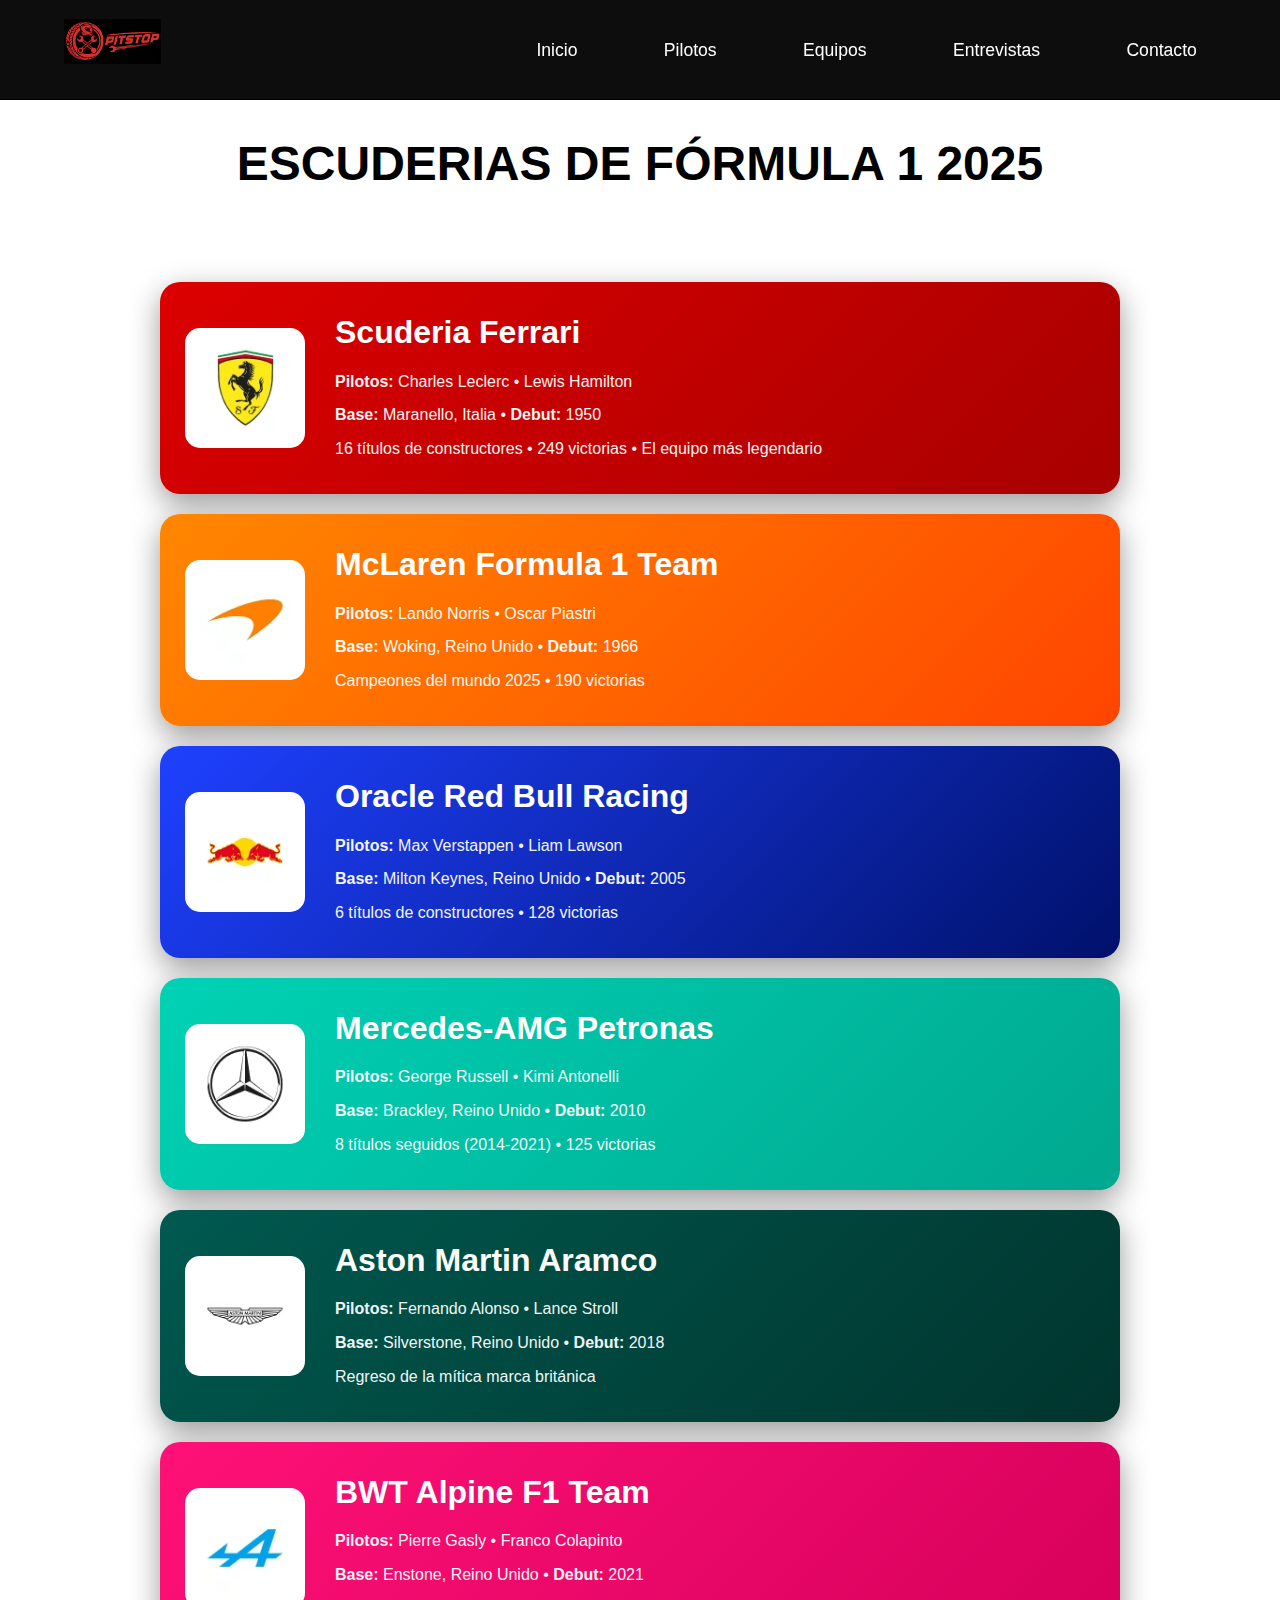
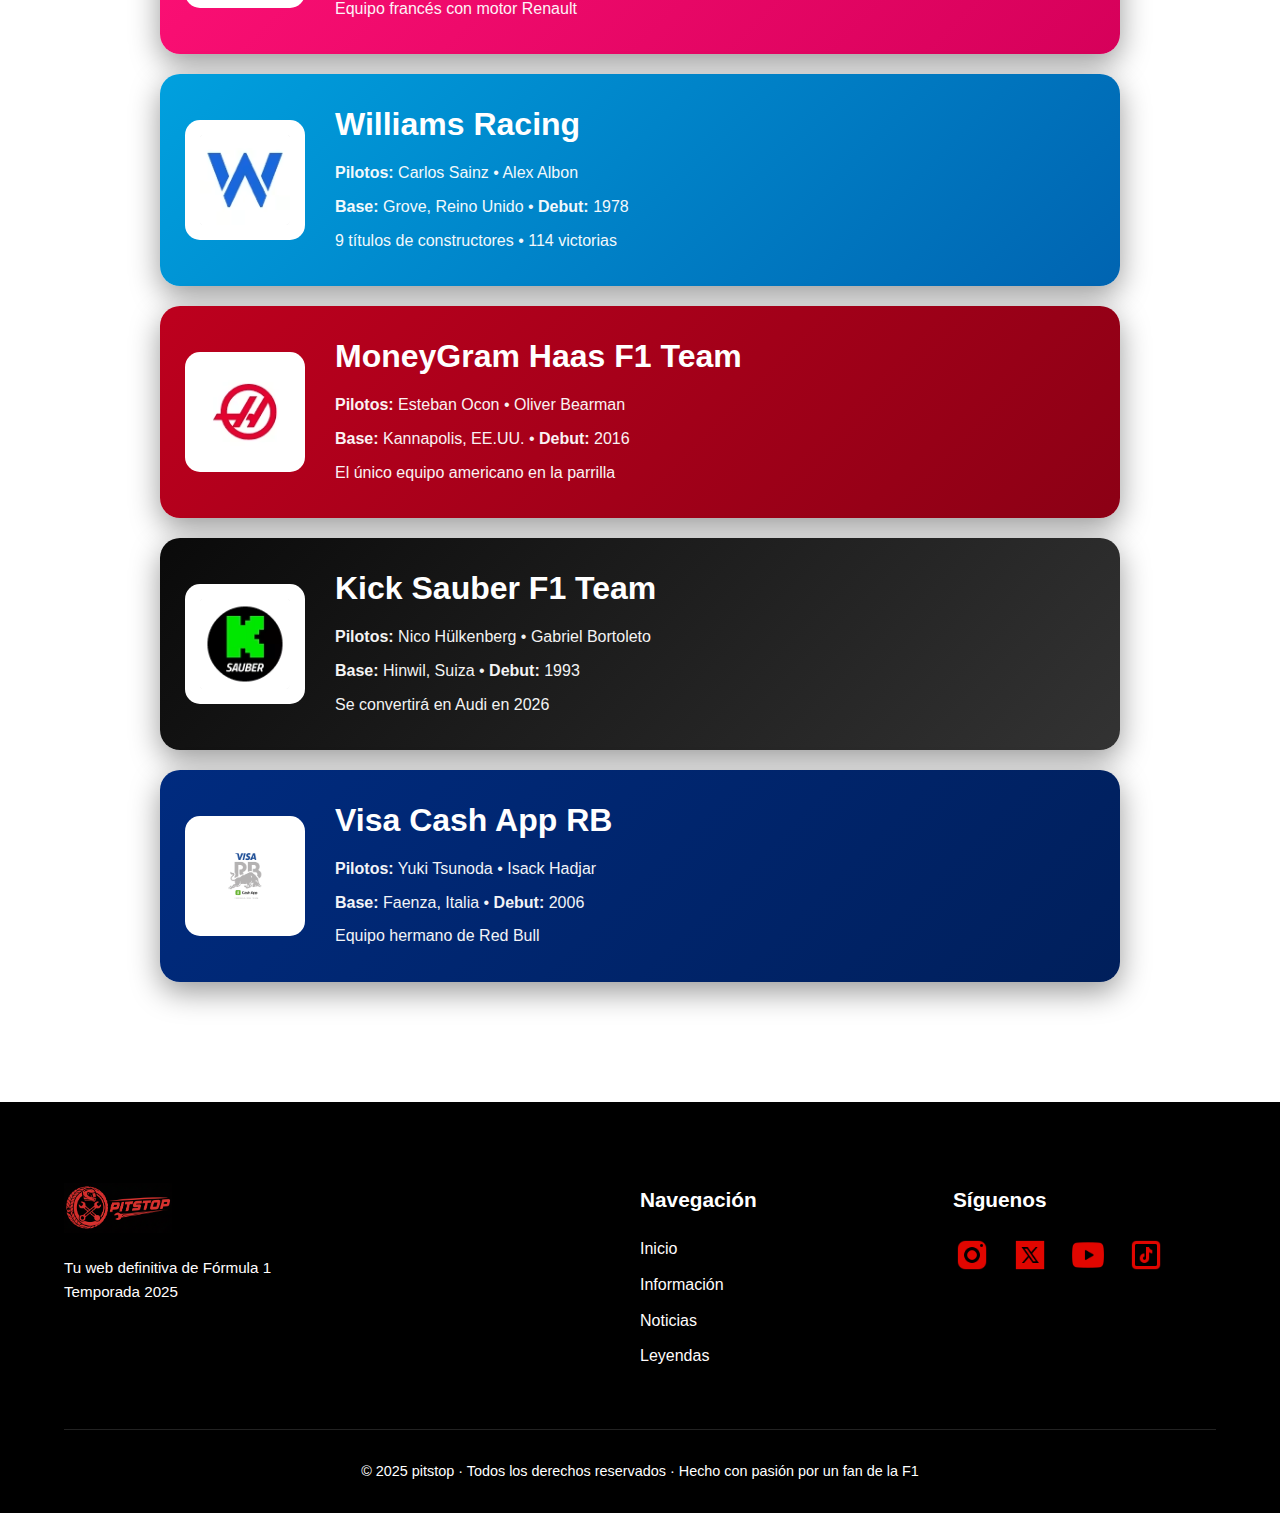
<file: equipos/equipos.html>
<!DOCTYPE html>
<html lang="es">
<head>
  <meta charset="UTF-8">
  <meta name="viewport" content="width=device-width, initial-scale=1.0">
  <title>equipos | PitStop F1</title>
  <link rel="stylesheet" href="style.css">
  <link rel="icon" href="imagenes/iconos/icono.png" type="image/png">
</head>
<body id="inicio">

  <!-- Menú de navegación -->
  <nav class="navbar">
    <div class="logo">
      <a href="../inicio/inicio.html">
      <img src="imagenes/logo/logo.png" alt="Logo F1"></a>
    </div>
    <ul class="nav-menu">
      <li><a href="../inicio/inicio.html">Inicio</a></li>
      <li><a href="../pilotos/pilotos.html" class="active">Pilotos</a></li>
      <li><a href="../equipos/equipos.html">Equipos</a></li>
      <li><a href="../entrevistas/entrevistas.html">Entrevistas</a></li>
      <li><a href="../contacto/contacto.html">Contacto</a></li>
    </ul>
  </nav>
  &nbsp;
  <main class="container-pilotos">
    <h1 class="titulo">ESCUDERIAS DE FÓRMULA 1 2025</h1>
    <!-- Escuderias -->
    <div class="escuderias-lista">

      <!-- 1. FERRARI -->
        <div class="equipo-card" style="background: linear-gradient(135deg, #dc0000, #a80000);">
          <img src="imagenes/equipos/ferrari.png" alt="Ferrari">
          <div class="info">
            <h3>Scuderia Ferrari</h3>
            <p><strong>Pilotos:</strong> Charles Leclerc • Lewis Hamilton</p>
            <p><strong>Base:</strong> Maranello, Italia • <strong>Debut:</strong> 1950</p>
            <p>16 títulos de constructores • 249 victorias • El equipo más legendario</p>
          </div>
        </div>

        <!-- 2. McLAREN -->
        <div class="equipo-card" style="background: linear-gradient(135deg, #ff8700, #ff4500);">
          <img src="imagenes/equipos/mclaren.png" alt="McLaren">
          <div class="info">
            <h3>McLaren Formula 1 Team</h3>
            <p><strong>Pilotos:</strong> Lando Norris • Oscar Piastri</p>
            <p><strong>Base:</strong> Woking, Reino Unido • <strong>Debut:</strong> 1966</p>
            <p>Campeones del mundo 2025 • 190 victorias</p>
          </div>
        </div>

        <!-- 3. RED BULL RACING -->
        <div class="equipo-card" style="background: linear-gradient(135deg, #1e41ff, #00116b);">
          <img src="imagenes/equipos/red-bull-racing.png" alt="Red Bull">
          <div class="info">
            <h3>Oracle Red Bull Racing</h3>
            <p><strong>Pilotos:</strong> Max Verstappen • Liam Lawson</p>
            <p><strong>Base:</strong> Milton Keynes, Reino Unido • <strong>Debut:</strong> 2005</p>
            <p>6 títulos de constructores • 128 victorias</p>
          </div>
        </div>

        <!-- 4. MERCEDES -->
        <div class="equipo-card" style="background: linear-gradient(135deg, #00d2b5, #00a88f);">
          <img src="imagenes/equipos/mercedes.png" alt="Mercedes">
          <div class="info">
            <h3>Mercedes-AMG Petronas</h3>
            <p><strong>Pilotos:</strong> George Russell • Kimi Antonelli</p>
            <p><strong>Base:</strong> Brackley, Reino Unido • <strong>Debut:</strong> 2010</p>
            <p>8 títulos seguidos (2014-2021) • 125 victorias</p>
          </div>
        </div>

        <!-- 5. ASTON MARTIN -->
        <div class="equipo-card" style="background: linear-gradient(135deg, #00594f, #00352e);">
          <img src="imagenes/equipos/aston-martin.png" alt="Aston Martin">
          <div class="info">
            <h3>Aston Martin Aramco</h3>
            <p><strong>Pilotos:</strong> Fernando Alonso • Lance Stroll</p>
            <p><strong>Base:</strong> Silverstone, Reino Unido • <strong>Debut:</strong> 2018</p>
            <p>Regreso de la mítica marca británica</p>
          </div>
        </div>

        <!-- 6. ALPINE -->
        <div class="equipo-card" style="background: linear-gradient(135deg, #ff1177, #d6005a);">
          <img src="imagenes/equipos/alpine.png" alt="Alpine">
          <div class="info">
            <h3>BWT Alpine F1 Team</h3>
            <p><strong>Pilotos:</strong> Pierre Gasly • Franco Colapinto</p>
            <p><strong>Base:</strong> Enstone, Reino Unido • <strong>Debut:</strong> 2021</p>
            <p>Equipo francés con motor Renault</p>
          </div>
        </div>

        <!-- 7. WILLIAMS -->
        <div class="equipo-card" style="background: linear-gradient(135deg, #00a0de, #0064b1);">
          <img src="imagenes/equipos/williams.png" alt="Williams">
          <div class="info">
            <h3>Williams Racing</h3>
            <p><strong>Pilotos:</strong> Carlos Sainz • Alex Albon</p>
            <p><strong>Base:</strong> Grove, Reino Unido • <strong>Debut:</strong> 1978</p>
            <p>9 títulos de constructores • 114 victorias</p>
          </div>
        </div>

        <!-- 8. HAAS -->
        <div class="equipo-card" style="background: linear-gradient(135deg, #bd001e, #8c0015);">
          <img src="imagenes/equipos/haas.png" alt="Haas">
          <div class="info">
            <h3>MoneyGram Haas F1 Team</h3>
            <p><strong>Pilotos:</strong> Esteban Ocon • Oliver Bearman</p>
            <p><strong>Base:</strong> Kannapolis, EE.UU. • <strong>Debut:</strong> 2016</p>
            <p>El único equipo americano en la parrilla</p>
          </div>
        </div>

        <!-- 9. SAUBER (futuro Audi) -->
        <div class="equipo-card" style="background: linear-gradient(135deg, #0a0a0a, #333333);">
          <img src="imagenes/equipos/kick-sauber.png" alt="Sauber">
          <div class="info">
            <h3>Kick Sauber F1 Team</h3>
            <p><strong>Pilotos:</strong> Nico Hülkenberg • Gabriel Bortoleto</p>
            <p><strong>Base:</strong> Hinwil, Suiza • <strong>Debut:</strong> 1993</p>
            <p>Se convertirá en Audi en 2026</p>
          </div>
        </div>

        <!-- 10. RACING BULLS (RB) -->
        <div class="equipo-card" style="background: linear-gradient(135deg, #002b7f, #001f5b);">
          <img src="imagenes/equipos/racing-bulls.png" alt="Racing Bulls">
          <div class="info">
            <h3>Visa Cash App RB</h3>
            <p><strong>Pilotos:</strong> Yuki Tsunoda • Isack Hadjar</p>
            <p><strong>Base:</strong> Faenza, Italia • <strong>Debut:</strong> 2006</p>
            <p>Equipo hermano de Red Bull</p>
          </div>
        </div>

      </div>
  </main>

  <!-- FOOTER -->
  <footer class="footer">
    <div class="footer-contenido">
      
      <div class="footer-logo">
        <a href="../inicio/inicio.html">
          <img src="imagenes/logo/logo.png" alt="Logo F1">  
        </a>
        <p>Tu web definitiva de Fórmula 1<br>Temporada 2025</p>
      </div>

      <div class="footer-enlaces">
        <h4>Navegación</h4>
        <ul>
          <li><a href="../inicio/inicio.html#inicio">Inicio</a></li>
          <li><a href="../inicio/inicio.html#información">Información</a></li>
          <li><a href="../inicio/inicio.html#noticias">Noticias</a></li>
          <li><a href="../inicio/inicio.html#leyendas">Leyendas</a></li>
        </ul>
      </div>

      <div class="footer-redes">
        <h4>Síguenos</h4>
        <div class="redes-sociales">
          <a href="https://www.instagram.com/f1/" aria-label="Instagram"><img src="imagenes/iconos/instagram.png" alt="Instagram"></a>
          <a href="https://x.com/F1" aria-label="Twitter/X"><img src="imagenes/iconos/x.png" alt="X"></a>
          <a href="https://www.youtube.com/channel/UCB_qr75-ydFVKSF9Dmo6izg" aria-label="YouTube"><img src="imagenes/iconos/youtube.png" alt="YouTube"></a>
          <a href="https://www.tiktok.com/@f1?lang=ca" aria-label="TikTok"><img src="imagenes/iconos/tiktok.png" alt="TikTok"></a>
        </div>
      </div>

    </div>

    <div class="footer-copy">
      <p>© 2025 pitstop · Todos los derechos reservados · Hecho con pasión por un fan de la F1</p>
    </div>
  </footer>

   
</body>
</html>
</file>
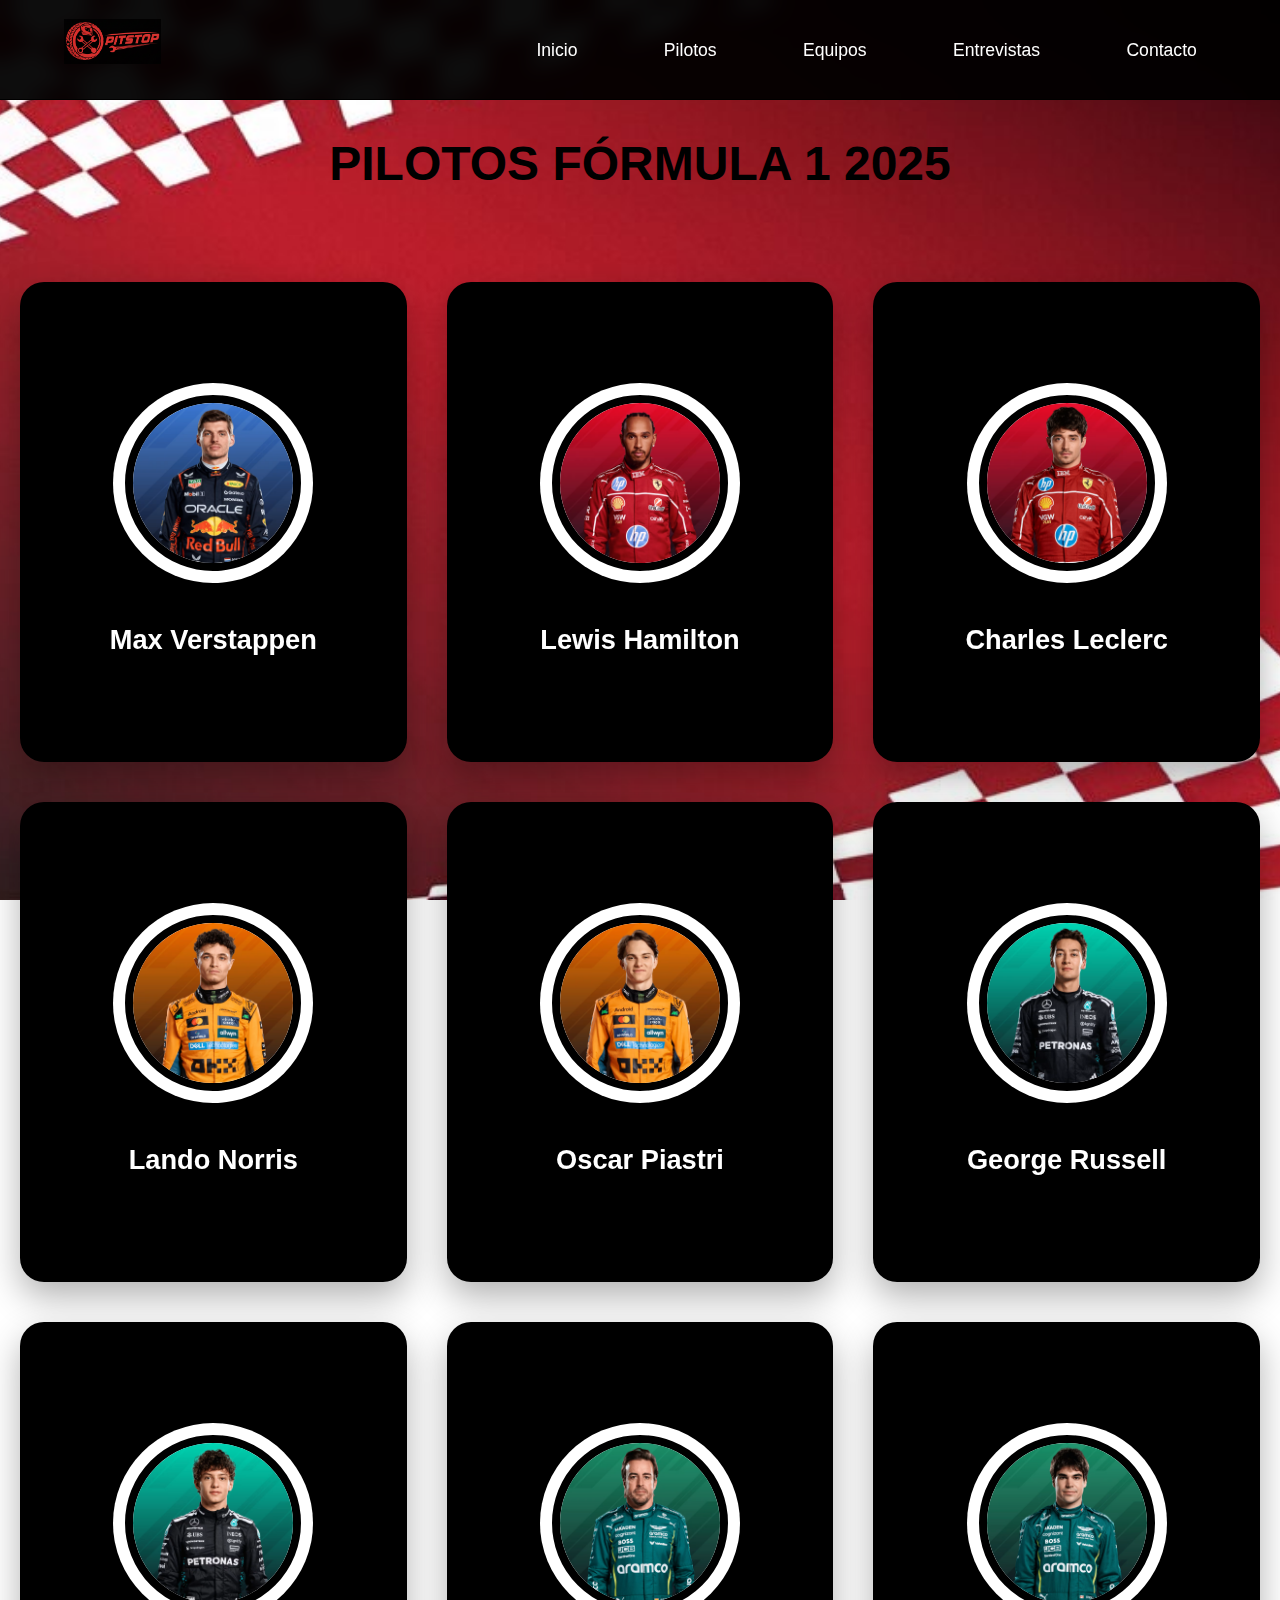
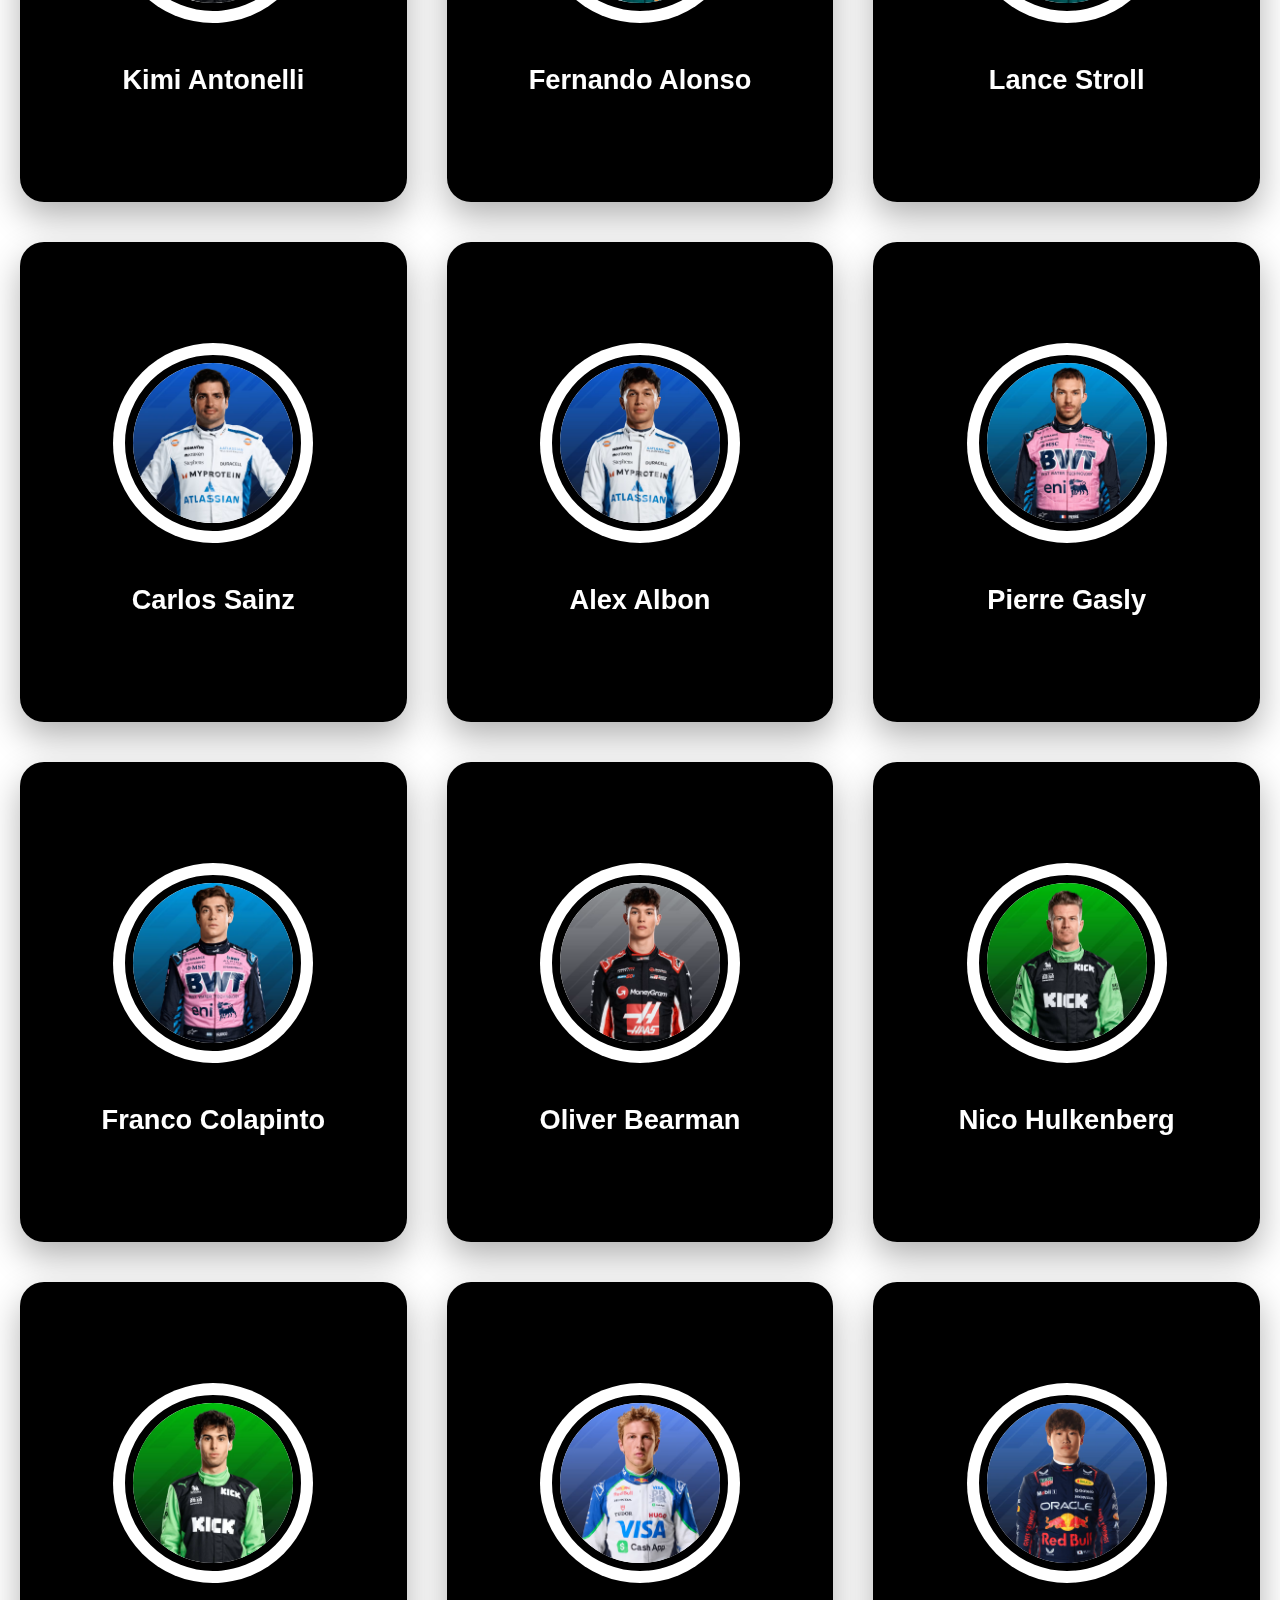
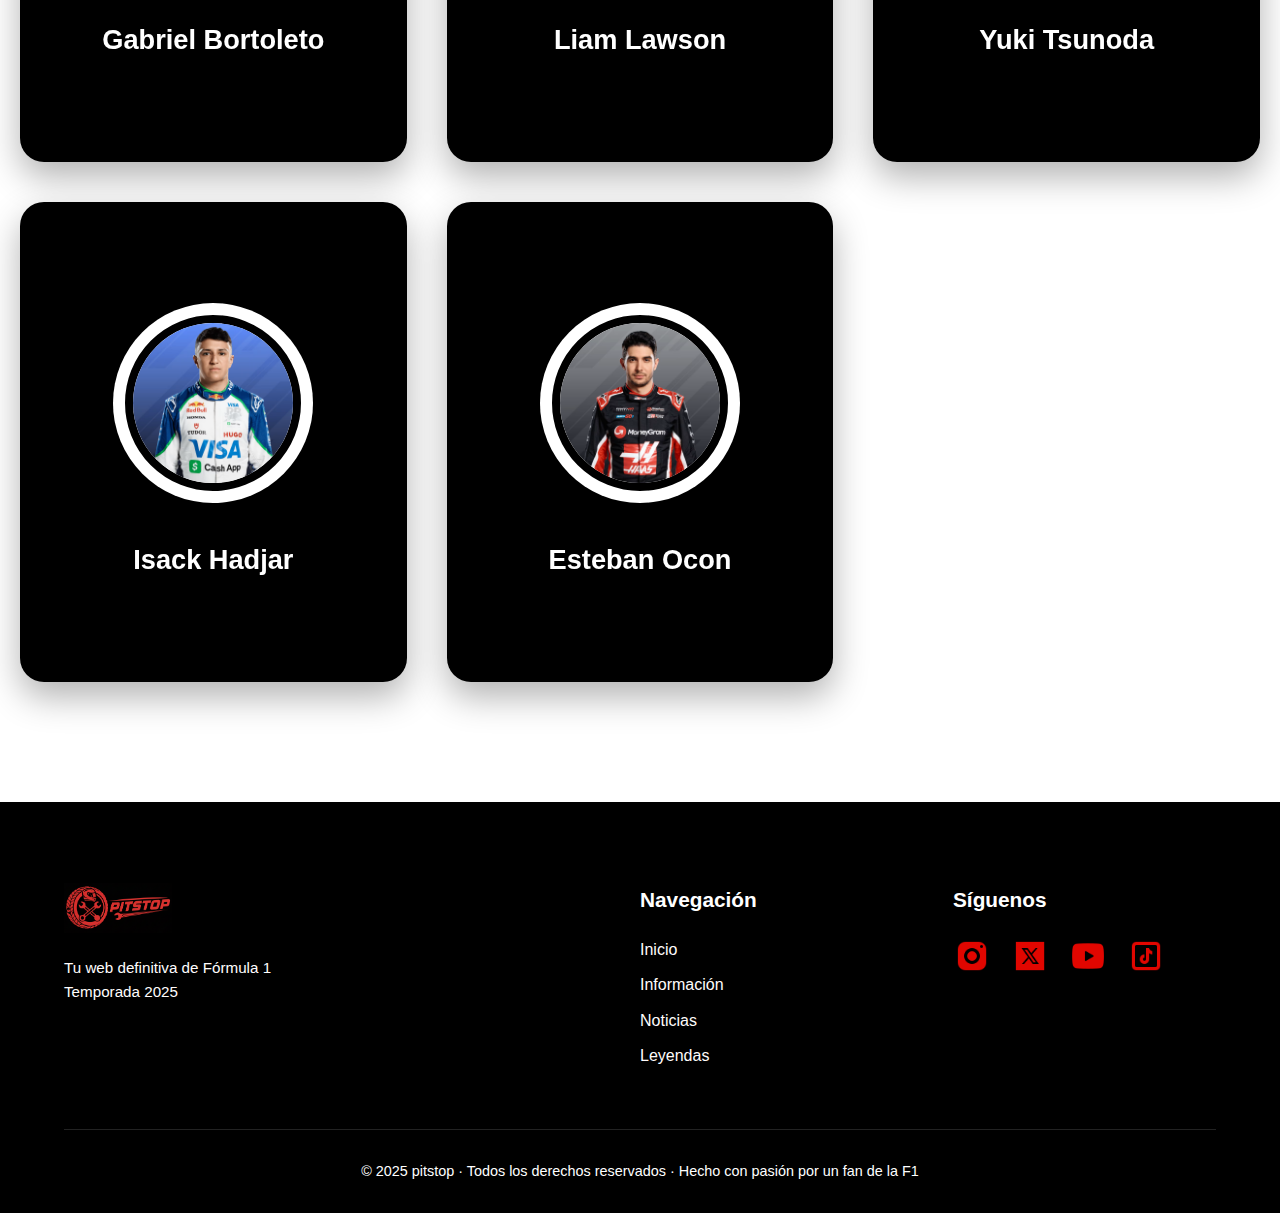
<file: pilotos/pilotos.html>
<!DOCTYPE html>
<html lang="es">
<head>
  <meta charset="UTF-8">
  <meta name="viewport" content="width=device-width, initial-scale=1.0">
  <title>Pilotos | PitStop F1</title>
  <link rel="stylesheet" href="style.css">
  <link rel="icon" href="imagenes/iconos/icono.png" type="image/png">
</head>
<body id="inicio">

  <!-- Menú de navegación -->
  <nav class="navbar">
    <div class="logo">
      <a href="/">
      <img src="imagenes/logo/logo.png" alt="Logo F1"></a>
    </div>
    <ul class="nav-menu">
      <li><a href="/">Inicio</a></li>
      <li><a href="../pilotos/pilotos.html" class="active">Pilotos</a></li>
      <li><a href="../equipos/equipos.html">Equipos</a></li>
      <li><a href="../entrevistas/entrevistas.html">Entrevistas</a></li>
      <li><a href="../contacto/contacto.html">Contacto</a></li>
    </ul>
  </nav>
  &nbsp;
  <main class="container-pilotos">
    <h1 class="titulo">PILOTOS FÓRMULA 1 2025</h1>
    <div class="grid-pilotos">

    <!-- Max Verstappen -->
    <div class="card">
      <input type="checkbox" id="p1" class="check">
      <label class="frente" for="p1">
        <div class="foto-circulo">
          <img src="imagenes/pilotos/verstappen.png" alt="Max Verstappen">
        </div>
        <h3>Max Verstappen</h3>
      </label>
      <label class="atras" for="p1">
        <h3>Max Verstappen</h3>
        <p><strong>Equipo:</strong> Red Bull Racing</p>
        <p><strong>País:</strong> Países Bajos</p>
        <p><strong>Número:</strong> 1</p>
        <p><strong>Victorias:</strong> 71</p>
        <p><strong>Podios:</strong> 127</p>
        <p><strong>Títulos:</strong> 4</p>
        <p>Dominador absoluto con 8 victorias en 2025</p>
      </label>
    </div>

    <!-- Lewis Hamilton -->
    <div class="card">
      <input type="checkbox" id="p2" class="check">
      <label class="frente" for="p2">
        <div class="foto-circulo">
          <img src="imagenes/pilotos/hamilton.png" alt="Lewis Hamilton">
        </div>
        <h3>Lewis Hamilton</h3>
      </label>
      <label class="atras" for="p2">
        <h3>Lewis Hamilton</h3>
        <p><strong>Equipo:</strong> Ferrari</p>
        <p><strong>País:</strong> Reino Unido</p>
        <p><strong>Número:</strong> 44</p>
        <p><strong>Victorias:</strong> 107</p>
        <p><strong>Podios:</strong> 209</p>
        <p><strong>Títulos:</strong> 7</p>
        <p>Debut soñado en Ferrari, 6º en 2025</p>
      </label>
    </div>

    <!-- Charles Leclerc -->
    <div class="card">
      <input type="checkbox" id="p3" class="check">
      <label class="frente" for="p3">
        <div class="foto-circulo">
          <img src="imagenes/pilotos/leclerc.png" alt="Charles Leclerc">
        </div>
        <h3>Charles Leclerc</h3>
      </label>
      <label class="atras" for="p3">
        <h3>Charles Leclerc</h3>
        <p><strong>Equipo:</strong> Ferrari</p>
        <p><strong>País:</strong> Mónaco</p>
        <p><strong>Número:</strong> 16</p>
        <p><strong>Victorias:</strong> 10</p>
        <p><strong>Podios:</strong> 47</p>
        <p><strong>Títulos:</strong> 0</p>
        <p>El rey de la clasificación en 2025</p>
      </label>
    </div>

    <!-- Lando Norris -->
    <div class="card">
      <input type="checkbox" id="p4" class="check">
      <label class="frente" for="p4">
        <div class="foto-circulo">
          <img src="imagenes/pilotos/norris.png" alt="Lando Norris">
        </div>
        <h3>Lando Norris</h3>
      </label>
      <label class="atras" for="p4">
        <h3>Lando Norris</h3>
        <p><strong>Equipo:</strong> McLaren</p>
        <p><strong>País:</strong> Reino Unido</p>
        <p><strong>Número:</strong> 4</p>
        <p><strong>Victorias:</strong> 14</p>
        <p><strong>Podios:</strong> 46</p>
        <p><strong>Títulos:</strong> 1</p>
        <p>Campeón del mundo 2025 con 7 victorias</p>
      </label>
    </div>

    <!-- Oscar Piastri -->
    <div class="card">
      <input type="checkbox" id="p5" class="check">
      <label class="frente" for="p5">
        <div class="foto-circulo">
          <img src="imagenes/pilotos/piastri.png" alt="Oscar Piastri">
        </div>
        <h3>Oscar Piastri</h3>
      </label>
      <label class="atras" for="p5">
        <h3>Oscar Piastri</h3>
        <p><strong>Equipo:</strong> McLaren</p>
        <p><strong>País:</strong> Australia</p>
        <p><strong>Número:</strong> 81</p>
        <p><strong>Victorias:</strong> 9</p>
        <p><strong>Podios:</strong> 23</p>
        <p><strong>Títulos:</strong> 0</p>
        <p>7 victorias en 2025, subcampeón</p>
      </label>
    </div>

    <!-- George Russell -->
    <div class="card">
      <input type="checkbox" id="p6" class="check">
      <label class="frente" for="p6">
        <div class="foto-circulo">
          <img src="imagenes/pilotos/russell.png" alt="George Russell">
        </div>
        <h3>George Russell</h3>
      </label>
      <label class="atras" for="p6">
        <h3>George Russell</h3>
        <p><strong>Equipo:</strong> Mercedes</p>
        <p><strong>País:</strong> Reino Unido</p>
        <p><strong>Número:</strong> 63</p>
        <p><strong>Victorias:</strong> 3</p>
        <p><strong>Podios:</strong> 25</p>
        <p><strong>Títulos:</strong> 0</p>
        <p>Primera victoria de Mercedes en 2025</p>
      </label>
    </div>

    <!-- Kimi Antonelli -->
    <div class="card">
      <input type="checkbox" id="p7" class="check">
      <label class="frente" for="p7">
        <div class="foto-circulo">
          <img src="imagenes/pilotos/antonelli.png" alt="Kimi Antonelli">
        </div>
        <h3>Kimi Antonelli</h3>
      </label>
      <label class="atras" for="p7">
        <h3>Kimi Antonelli</h3>
        <p><strong>Equipo:</strong> Mercedes</p>
        <p><strong>País:</strong> Italia</p>
        <p><strong>Número:</strong> 12</p>
        <p><strong>Victorias:</strong> 0</p>
        <p><strong>Podios:</strong> 3</p>
        <p><strong>Títulos:</strong> 0</p>
        <p>Rookie con podium debut en Canadá 2025</p>
      </label>
    </div>

    <!-- Fernando Alonso -->
    <div class="card">
      <input type="checkbox" id="p8" class="check">
      <label class="frente" for="p8">
        <div class="foto-circulo">
          <img src="imagenes/pilotos/alonso.png" alt="Fernando Alonso">
        </div>
        <h3>Fernando Alonso</h3>
      </label>
      <label class="atras" for="p8">
        <h3>Fernando Alonso</h3>
        <p><strong>Equipo:</strong> Aston Martin</p>
        <p><strong>País:</strong> España</p>
        <p><strong>Número:</strong> 14</p>
        <p><strong>Victorias:</strong> 32</p>
        <p><strong>Podios:</strong> 106</p>
        <p><strong>Títulos:</strong> 2</p>
        <p>El más veterano, 44 años en 2025</p>
      </label>
    </div>

    <!-- Lance Stroll -->
    <div class="card">
      <input type="checkbox" id="p9" class="check">
      <label class="frente" for="p9">
        <div class="foto-circulo">
          <img src="imagenes/pilotos/stroll.png" alt="Lance Stroll">
        </div>
        <h3>Lance Stroll</h3>
      </label>
      <label class="atras" for="p9">
        <h3>Lance Stroll</h3>
        <p><strong>Equipo:</strong> Aston Martin</p>
        <p><strong>País:</strong> Canadá</p>
        <p><strong>Número:</strong> 18</p>
        <p><strong>Victorias:</strong> 0</p>
        <p><strong>Podios:</strong> 4</p>
        <p><strong>Títulos:</strong> 0</p>
        <p>Buscando su primera victoria en 2025</p>
      </label>
    </div>

    <!-- Carlos Sainz -->
    <div class="card">
      <input type="checkbox" id="p10" class="check">
      <label class="frente" for="p10">
        <div class="foto-circulo">
          <img src="imagenes/pilotos/sainz.png" alt="Carlos Sainz">
        </div>
        <h3>Carlos Sainz</h3>
      </label>
      <label class="atras" for="p10">
        <h3>Carlos Sainz</h3>
        <p><strong>Equipo:</strong> Williams</p>
        <p><strong>País:</strong> España</p>
        <p><strong>Número:</strong> 55</p>
        <p><strong>Victorias:</strong> 5</p>
        <p><strong>Podios:</strong> 27</p>
        <p><strong>Títulos:</strong> 0</p>
        <p>Primer podium con Williams en 2025</p>
      </label>
    </div>

    <!-- Alex Albon -->
    <div class="card">
      <input type="checkbox" id="p11" class="check">
      <label class="frente" for="p11">
        <div class="foto-circulo">
          <img src="imagenes/pilotos/albon.png" alt="Alex Albon">
        </div>
        <h3>Alex Albon</h3>
      </label>
      <label class="atras" for="p11">
        <h3>Alex Albon</h3>
        <p><strong>Equipo:</strong> Williams</p>
        <p><strong>País:</strong> Tailandia</p>
        <p><strong>Número:</strong> 23</p>
        <p><strong>Victorias:</strong> 0</p>
        <p><strong>Podios:</strong> 4</p>
        <p><strong>Títulos:</strong> 0</p>
        <p>Consistente, 4º en varias carreras 2025</p>
      </label>
    </div>

    <!-- Pierre Gasly -->
    <div class="card">
      <input type="checkbox" id="p12" class="check">
      <label class="frente" for="p12">
        <div class="foto-circulo">
          <img src="imagenes/pilotos/gasly.png" alt="Pierre Gasly">
        </div>
        <h3>Pierre Gasly</h3>
      </label>
      <label class="atras" for="p12">
        <h3>Pierre Gasly</h3>
        <p><strong>Equipo:</strong> Alpine</p>
        <p><strong>País:</strong> Francia</p>
        <p><strong>Número:</strong> 10</p>
        <p><strong>Victorias:</strong> 2</p>
        <p><strong>Podios:</strong> 11</p>
        <p><strong>Títulos:</strong> 0</p>
        <p>Mejor temporada en Alpine 2025</p>
      </label>
    </div>

    <!-- Franco Colapinto -->
    <div class="card">
      <input type="checkbox" id="p13" class="check">
      <label class="frente" for="p13">
        <div class="foto-circulo">
          <img src="imagenes/pilotos/colapinto.png" alt="Franco Colapinto">
        </div>
        <h3>Franco Colapinto</h3>
      </label>
      <label class="atras" for="p13">
        <h3>Franco Colapinto</h3>
        <p><strong>Equipo:</strong> Alpine</p>
        <p><strong>País:</strong> Argentina</p>
        <p><strong>Número:</strong> 28</p>
        <p><strong>Victorias:</strong> 0</p>
        <p><strong>Podios:</strong> 1</p>
        <p><strong>Títulos:</strong> 0</p>
        <p>Rookie impactante desde Imola 2025</p>
      </label>
    </div>

    <!-- Oliver Bearman -->
    <div class="card">
      <input type="checkbox" id="p14" class="check">
      <label class="frente" for="p14">
        <div class="foto-circulo">
          <img src="imagenes/pilotos/bearman.png" alt="Oliver Bearman">
        </div>
        <h3>Oliver Bearman</h3>
      </label>
      <label class="atras" for="p14">
        <h3>Oliver Bearman</h3>
        <p><strong>Equipo:</strong> Haas</p>
        <p><strong>País:</strong> Reino Unido</p>
        <p><strong>Número:</strong> 87</p>
        <p><strong>Victorias:</strong> 0</p>
        <p><strong>Podios:</strong> 2</p>
        <p><strong>Títulos:</strong> 0</p>
        <p>4º en México, gran rookie 2025</p>
      </label>
    </div>

    <!-- Nico Hulkenberg -->
    <div class="card">
      <input type="checkbox" id="p15" class="check">
      <label class="frente" for="p15">
        <div class="foto-circulo">
          <img src="imagenes/pilotos/hulkenberg.png" alt="Nico Hulkenberg">
        </div>
        <h3>Nico Hulkenberg</h3>
      </label>
      <label class="atras" for="p15">
        <h3>Nico Hulkenberg</h3>
        <p><strong>Equipo:</strong> Sauber</p>
        <p><strong>País:</strong> Alemania</p>
        <p><strong>Número:</strong> 27</p>
        <p><strong>Victorias:</strong> 0</p>
        <p><strong>Podios:</strong> 1</p>
        <p><strong>Títulos:</strong> 0</p>
        <p>Primer podium en Silverstone 2025</p>
      </label>
    </div>

    <!-- Gabriel Bortoleto -->
    <div class="card">
      <input type="checkbox" id="p16" class="check">
      <label class="frente" for="p16">
        <div class="foto-circulo">
          <img src="imagenes/pilotos/bortoleto.png" alt="Gabriel Bortoleto">
        </div>
        <h3>Gabriel Bortoleto</h3>
      </label>
      <label class="atras" for="p16">
        <h3>Gabriel Bortoleto</h3>
        <p><strong>Equipo:</strong> Sauber</p>
        <p><strong>País:</strong> Brasil</p>
        <p><strong>Número:</strong> 19</p>
        <p><strong>Victorias:</strong> 0</p>
        <p><strong>Podios:</strong> 0</p>
        <p><strong>Títulos:</strong> 0</p>
        <p>Campeón F2 2024, rookie prometedor</p>
      </label>
    </div>

    <!-- Liam Lawson -->
    <div class="card">
      <input type="checkbox" id="p17" class="check">
      <label class="frente" for="p17">
        <div class="foto-circulo">
          <img src="imagenes/pilotos/lawson.png" alt="Liam Lawson">
        </div>
        <h3>Liam Lawson</h3>
      </label>
      <label class="atras" for="p17">
        <h3>Liam Lawson</h3>
        <p><strong>Equipo:</strong> Red Bull Racing</p>
        <p><strong>País:</strong> Nueva Zelanda</p>
        <p><strong>Número:</strong> 30</p>
        <p><strong>Victorias:</strong> 0</p>
        <p><strong>Podios:</strong> 0</p>
        <p><strong>Títulos:</strong> 0</p>
        <p>Promovido a Red Bull en 2025</p>
      </label>
    </div>

    <!-- Yuki Tsunoda -->
    <div class="card">
      <input type="checkbox" id="p18" class="check">
      <label class="frente" for="p18">
        <div class="foto-circulo">
          <img src="imagenes/pilotos/tsunoda.png" alt="Yuki Tsunoda">
        </div>
        <h3>Yuki Tsunoda</h3>
      </label>
      <label class="atras" for="p18">
        <h3>Yuki Tsunoda</h3>
        <p><strong>Equipo:</strong> Racing Bulls</p>
        <p><strong>País:</strong> Japón</p>
        <p><strong>Número:</strong> 22</p>
        <p><strong>Victorias:</strong> 0</p>
        <p><strong>Podios:</strong> 0</p>
        <p><strong>Títulos:</strong> 0</p>
        <p>Consistente en medio de la parrilla 2025</p>
      </label>
    </div>

    <!-- Isack Hadjar -->
    <div class="card">
      <input type="checkbox" id="p19" class="check">
      <label class="frente" for="p19">
        <div class="foto-circulo">
          <img src="imagenes/pilotos/hadjar.png" alt="Isack Hadjar">
        </div>
        <h3>Isack Hadjar</h3>
      </label>
      <label class="atras" for="p19">
        <h3>Isack Hadjar</h3>
        <p><strong>Equipo:</strong> Racing Bulls</p>
        <p><strong>País:</strong> Francia</p>
        <p><strong>Número:</strong> 6</p>
        <p><strong>Victorias:</strong> 0</p>
        <p><strong>Podios:</strong> 1</p>
        <p><strong>Títulos:</strong> 0</p>
        <p>Rookie con podium en Países Bajos 2025</p>
      </label>
    </div>

    <!-- Esteban Ocon -->
    <div class="card">
      <input type="checkbox" id="p20" class="check">
      <label class="frente" for="p20">
        <div class="foto-circulo">
          <img src="imagenes/pilotos/ocon.png" alt="Esteban Ocon">
        </div>
        <h3>Esteban Ocon</h3>
      </label>
      <label class="atras" for="p20">
        <h3>Esteban Ocon</h3>
        <p><strong>Equipo:</strong> Haas</p>
        <p><strong>País:</strong> Francia</p>
        <p><strong>Número:</strong> 31</p>
        <p><strong>Victorias:</strong> 1</p>
        <p><strong>Podios:</strong> 4</p>
        <p><strong>Títulos:</strong> 0</p>
        <p>Única victoria en Hungría 2021</p>
      </label>
    </div>

    </div>

  </main>
  <!-- FOOTER -->
  <footer class="footer">
      <div class="footer-contenido">
        
        <div class="footer-logo">
          <a href="#inicio">
            <img src="imagenes/logo/logo.png" alt="Logo F1">  
          </a>
          <p>Tu web definitiva de Fórmula 1<br>Temporada 2025</p>
        </div>

        <div class="footer-enlaces">
          <h4>Navegación</h4>
          <ul>
            <li><a href="../inicio/inicio.html#inicio">Inicio</a></li>
            <li><a href="../inicio/inicio.html#información">Información</a></li>
            <li><a href="../inicio/inicio.html#noticias">Noticias</a></li>
            <li><a href="../inicio/inicio.html#leyendas">Leyendas</a></li>
          </ul>
        </div>

        <div class="footer-redes">
          <h4>Síguenos</h4>
          <div class="redes-sociales">
            <a href="https://www.instagram.com/f1/" aria-label="Instagram"><img src="imagenes/iconos/instagram.png" alt="Instagram"></a>
            <a href="https://x.com/F1" aria-label="Twitter/X"><img src="imagenes/iconos/x.png" alt="X"></a>
            <a href="https://www.youtube.com/channel/UCB_qr75-ydFVKSF9Dmo6izg" aria-label="YouTube"><img src="imagenes/iconos/youtube.png" alt="YouTube"></a>
            <a href="https://www.tiktok.com/@f1?lang=ca" aria-label="TikTok"><img src="imagenes/iconos/tiktok.png" alt="TikTok"></a>
          </div>
        </div>

      </div>

      <div class="footer-copy">
        <p>© 2025 pitstop · Todos los derechos reservados · Hecho con pasión por un fan de la F1</p>
      </div>
  </footer>

   
</body>
</html>
</file>
<file: contacto/css/style_confirmacion.css>
body {
  margin: 0;
  padding: 0;
  background: #000;
  color: white;
  font-family: 'Arial', sans-serif;
  min-height: 100vh;
  display: flex;
  flex-direction: column;
  align-items: center;
  justify-content: center;
  text-align: center;
}

.confirmacion-container {
  background: #ffffff;
  padding: 80px 60px;
  border: 5px solid #b41a15e1;
  border-radius: 35px;
  max-width: 700px;
  margin: 40px auto;
}

h1 {
  font-size: 4.5rem;
  color: #000000;
  margin: 0 0 30px 0;
  font-weight: bold;
}

p {
  font-size: 1.6rem;
  color: #000000;
  margin-bottom: 50px;
}

a {
  display: inline-block;
  background: #e10600;
  color: white;
  padding: 18px 60px;
  font-size: 1.6rem;
  font-weight: bold;
  text-decoration: none;
  border-radius: 50px;
  transition: all 0.3s ease;
}

a:hover {
  background: #ff1a1a;
  transform: translateY(-5px);
}
</file>
<file: style.css>
/* Reset básico */
* {
  margin: 0;
  padding: 0;
  box-sizing: border-box;
}

body {
  font-family: 'Segoe UI', Arial, sans-serif;
  line-height: 1.6;
  background: #ffffff;
  color: #ffffff;
}

/* barra de navegacion */
.navbar {
  background: rgba(0, 0, 0, 0.95);
  backdrop-filter: blur(10px);
  padding: 1.2rem 5%;
  display: flex;
  justify-content: space-between;
  align-items: center;
  position: fixed;
  top: 0;
  width: 100%;
  z-index: 1000;
  border-bottom: 1px solid #000000;
}

.logo {
  color: #ffffffd0;               
  font-size: 2rem;
  font-weight: bold;
  letter-spacing: 1px;
}

.nav-menu {
  list-style: none;
  display: flex;
  gap: 3rem;
}

.nav-menu a {
  color: rgb(255, 255, 255);
  text-decoration: none;
  font-size: 1.1rem;
  font-weight: 500;
  padding: 0.6rem 1.2rem;
  border-radius: 30px;
  transition: all 0.3s ease;
  position: relative;
}

.nav-menu a:hover {
  background: #e10600;
  color: rgb(0, 0, 0);
  transform: translateY(-3px);
}

/* LOGO EN EL MENÚ */
.logo img {
  height: 45px;              
  width: auto;
  transition: transform 0.3s ease;
}

.logo img:hover {
  transform: scale(1.1);
}

.navbar {
  align-items: center;
}

/* TEXTO DE BIENVENIDA */
.welcome-text {
  padding: 100px 5% 120px;
  text-align: center;
  background: linear-gradient(135deg, #000000, #750707);
  color: #ffffff;
}

.welcome-contenedor {
  max-width: 900px;
  margin: 0 auto;
}

.welcome-text h2 {
  font-size: 3rem;
  color: #ffffff;
  margin-bottom: 35px;
}

.welcome-text p {
  font-size: 1.3rem;
  line-height: 1.8;
  margin-bottom: 25px;
  color: #ffffff;
}

.welcome-text p:last-child {
  font-size: 1.5rem;
  color: #ffffff;
  font-weight: 600;
}


/* ==================== GALERÍA F1 ==================== */

/* Fondo de la galería */
.galeria {
  margin-top: 0px;
  padding: 80px 5%;
  text-align: center;
  background: url('imagenes/fondo/fondo.png') center/cover no-repeat fixed;
}

/* Título  */
.galeria h2 {
  font-size: 3rem;
  margin-bottom: 60px;
  color: #ffffff;
  text-shadow: 3px 3px 12px rgba(0, 0, 0, 0.9);
  font-weight: bold;
}

/* Grid de imágenes */
.galeria-imagenes {
  display: grid;
  grid-template-columns: repeat(auto-fit, minmax(320px, 1fr));
  gap: 30px;
  max-width: 1600px;
  margin: 0 auto;
}

/* Cada enlace de la imagen */
.galeria-imagenes a {
  display: block;
  border-radius: 18px;
  overflow: hidden;
  box-shadow: 0 15px 35px rgba(0,0,0,0.6);
  transition: transform 0.3s ease;
}

.galeria-imagenes a:hover {
  transform: translateY(-8px);
}

/* Las imágenes dentro del enlace */
.galeria-imagenes a img {
  width: 100%;
  height: 280px;
  object-fit: cover;
  border-radius: 18px;
  display: block;
  cursor: zoom-in;
  transition: transform 0.4s ease;
}

.galeria-imagenes a img:hover {
  transform: scale(1.05);
}

/* ==================== IMAGEN GRANDE ==================== */
.lightbox {
  position: fixed;
  top: 0; left: 0; right: 0; bottom: 0;
  background: rgba(0,0,0,0.97);
  display: flex;
  align-items: center;
  justify-content: center;
  opacity: 0;
  pointer-events: none;
  transition: opacity 0.5s ease;
  z-index: 9999;
  padding: 20px;
}

.lightbox:target {
  opacity: 1;
  pointer-events: all;
}

.lightbox figure {
  text-align: center;
  max-width: 95%;
  max-height: 95vh;
}

.lightbox img {
  max-width: 100%;
  max-height: 85vh;
  border-radius: 20px;
  box-shadow: 0 30px 80px rgba(0,0,0,0.9);
}

.lightbox figcaption {
  color: #e10600;
  font-size: 1.6rem;
  font-weight: bold;
  margin-top: 25px;
  text-shadow: 2px 2px 8px #000;
}

/* Botón cerrar lightbox */
.cerrar-lightbox {
  position: absolute;
  top: 30px;
  right: 40px;
  color: #e10600;
  font-size: 40px;
  font-weight: bold;
  text-decoration: none;
  background: rgba(0,0,0,0.6);
  width: 50px;
  height: 50px;
  border-radius: 50%;
  display: flex;
  align-items: center;
  justify-content: center;
  transition: 0.3s;
  z-index: 10000;
}

.cerrar-lightbox:hover {
  background: #e10600;
  color: white;
  transform: scale(1.1);
}

/* información F1 */
.info-f1 {
  padding: 100px 5%;
  background: linear-gradient(135deg, #750707 , #ffffff);
  text-align: center;
}

.info-f1 h2 {
  font-size: 2.8rem;
  margin-bottom: 70px;
  color: #ffffff;
}

.tarjetas {
  display: grid;
  grid-template-columns: repeat(auto-fit, minmax(300px, 1fr));
  gap: 40px;
  max-width: 1400px;
  margin: 0 auto;
}

.tarjeta {
  background: #000000;
  padding: 35px;
  border-radius: 20px;
  box-shadow: 0 10px 30px rgba(0,0,0,0.5);
  transition: transform 0.3s;
}

.tarjeta:hover {
  transform: translateY(-10px);
}

.tarjeta h3 {
  color: #ffffff;
  margin-bottom: 20px;
  font-size: 1.7rem;
}

.tarjeta p, .tarjeta li {
  font-size: 1.1rem;
  line-height: 1.8;
}

/* ==================== PILOTOS DESTACADOS ==================== */
.pilotos-destacados {
  padding: 100px 5%;
  background: url('imagenes/fondo/fondo_negro.png') center/cover no-repeat fixed;
  text-align: center;
}

.pilotos-destacados h2 {
  font-size: 2.8rem;
  margin-bottom: 70px;
  color: #fdfdfde8;
}

.grid-pilotos {
  display: grid;
  grid-template-columns: repeat(auto-fit, minmax(300px, 1fr));
  gap: 40px;
  max-width: 1500px;
  margin: 0 auto;
}

.piloto {
  background: #ffffff;
  border-radius: 20px;
  overflow: hidden;
  box-shadow: 0 15px 35px rgba(0,0,0,0.6);
  transition: transform 0.4s ease;
}

.piloto:hover {
  transform: translateY(-15px);
}

.piloto img {
  width: 100%;
  height: 350px;
  object-fit: cover;
}

.piloto h3 {
  font-size: 1.8rem;
  margin: 20px 0 10px;
  color: #000000;
}

.piloto p {
  padding: 0 20px 30px;
  font-size: 1.1rem;
  color: #000000;
}

/* ==================== Noticias ==================== */

.noticias {
  padding: 100px 5%;
  background: linear-gradient(135deg, #ffffff , #000000 );
  text-align: center;
}

.noticias h2 {
  font-size: 2.8rem;
  margin-bottom: 70px;
  color: #ffffff;
  text-shadow: 0 5px 15px rgba(0,0,0,0.5);
}

/* Grid de noticias */
.contenedor-noticias {
  display: grid;
  grid-template-columns: repeat(auto-fit, minmax(500px, 1fr));
  gap: 40px;
  max-width: 1400px;
  margin: 0 auto;
}

/* Toda la tarjeta es un enlace  */
.noticia,
.noticia a {
  display: flex;
  background: #1a1e25;
  border-radius: 20px;
  overflow: hidden;
  box-shadow: 0 15px 40px rgba(0,0,0,0.7);
  transition: all 0.4s ease;
  text-decoration: none !important;
  color: inherit !important;
}

.noticia:hover {
  transform: translateY(-15px);
  box-shadow: 0 25px 60px rgba(225, 6, 0, 0.4);
  border: 2px solid #ffffff;
}

.noticia img {
  width: 280px;
  height: 100%;
  object-fit: cover;
  transition: transform 0.4s;
}

.noticia:hover img {
  transform: scale(1.08);
}

.texto-noticia {
  padding: 25px;
  text-align: left;
  display: flex;
  flex-direction: column;
  justify-content: center;
  flex: 1;
}

.fecha {
  color: #ffffff;
  font-weight: bold;
  font-size: 0.95rem;
  margin-bottom: 10px;
}

/* TÍTULO */
.texto-noticia h3,
.noticia a h3,
.noticia h3 {
  font-size: 1.55rem;
  margin-bottom: 12px;
  color: #e10600 !important;
  text-decoration: underline;
  text-decoration-color: #e10600 !important;
  text-underline-offset: 5px;
}

.texto-noticia p {
  color: #ddd;
  line-height: 1.6;
}

html {
  scroll-behavior: smooth;
}

/* ==================== calendarioa ==================== */
.calendario { 
  padding: 100px 5%; 
  background: url('imagenes/fondo/fondo_calendario.png') center/cover no-repeat fixed;
  text-align: center; 
}

.calendario h2 { 
  font-size: 2.rem; 
  color: #000000; 
  margin-bottom: 60px; 
}

.tabla-calendario { 
  display: grid; 
  grid-template-columns: repeat(auto-fit, minmax(300px,1fr)); 
  gap: 15px; 
  max-width: 1200px; 
  margin: 0 auto; 
}

.carrera { 
  background: #1e2229; 
  padding: 20px; 
  border-radius: 15px; 
  font-size: 1.2rem; 
}

.carrera span { 
  background: #e10600; 
  color: white; 
  width: 40px; 
  height: 40px; 
  border-radius: 50%; 
  display: inline-flex; 
  align-items: center; 
  justify-content: center; 
  margin-right: 15px; 
  font-weight: bold; 
}

.pasada { 
  opacity: 0.6; 
}

.proxima { 
  background: #330000; 
  border: 2px solid #e10600; 
  transform: scale(1.05); 
}

/* CUENTA ATRÁS ESTÁTICA */
.countdown-static {
  padding: 90px 5%;
  text-align: center;
  background: linear-gradient(135deg, #000000, #ffffff);
  color: white;
}

.countdown-static h3 {
  font-size: 2.2rem;
  color: #000000;
  margin-bottom: 30px;
}

.countdown-numbers {
  display: flex;
  justify-content: center;
  gap: 40px;
  margin: 40px 0;
  flex-wrap: wrap;
}

.countdown-numbers > div {
  background: rgba(225,6,0,0.15);
  border: 2px solid #ffffff;
  border-radius: 18px;
  padding: 25px 30px;
  min-width: 140px;
}

.countdown-numbers span {
  display: block;
  font-size: 4.5rem;
  font-weight: 900;
  color: #ffffff;
  text-shadow: 0 5px 15px #000;
}

.countdown-static p {
  font-size: 1.5rem;
  color: #000000;
}

.countdown-static small {
  display: block;
  margin-top: 15px;
  color: #525151;
  font-size: 0.9rem;
}


/* ==================== FOOTER ==================== */
.footer {
  background: #000000;
  color: #ffffff;
  padding: 80px 5% 30px;
  margin-top: 0px;
  border-top: 1px solid #000000;
}

.footer-contenido {
  max-width: 1400px;
  margin: 0 auto;
  display: grid;
  grid-template-columns: 2fr 1fr 1fr;
  gap: 50px;
  margin-bottom: 50px;
}

.footer-logo img {
  height: 50px;
  margin-bottom: 15px;
}

.footer-logo p {
  font-size: 0.95rem;
  line-height: 1.6;
  color: #fffdfd;
}

.footer-enlaces h4,
.footer-redes h4 {
  color: #ffffff;
  margin-bottom: 20px;
  font-size: 1.3rem;
}

.footer-enlaces ul {
  list-style: none;
}

.footer-enlaces a {
  color: #fffcfc;
  text-decoration: none;
  display: block;
  margin-bottom: 10px;
  transition: 0.3s;
}

.footer-enlaces a:hover {
  color: #e10600;
  padding-left: 8px;
}

.redes-sociales {
  display: flex;
  gap: 20px;
}

.redes-sociales a img {
  width: 38px;
  height: 38px;
  transition: transform 0.3s;
}

.redes-sociales a:hover img {
  transform: scale(1.2);
}

.footer-copy {
  text-align: center;
  padding-top: 30px;
  border-top: 1px solid #222;
  font-size: 0.9rem;
  color: #ffffff;
}
</file>
<file: contacto/css/style_contacto.css>
/* Reset básico */
* {
  margin: 0;
  padding: 0;
  box-sizing: border-box;
}

body {
  font-family: 'Segoe UI', Arial, sans-serif;
  line-height: 1.6;
  background: #ffffff;
  color: #000000;
}

/* Navbar – estilo F1 moderno */
.navbar {
  background: rgba(0, 0, 0, 0.95);
  backdrop-filter: blur(10px);
  padding: 1.2rem 5%;
  display: flex;
  justify-content: space-between;
  align-items: center;
  position: fixed;
  top: 0;
  width: 100%;
  z-index: 1000;
  border-bottom: 1px solid #000000;
}

.logo {
  color: #ffffffd0;               
  font-size: 2rem;
  font-weight: bold;
  letter-spacing: 1px;
}

.nav-menu {
  list-style: none;
  display: flex;
  gap: 3rem;
}

.nav-menu a {
  color: rgb(255, 255, 255);
  text-decoration: none;
  font-size: 1.1rem;
  font-weight: 500;
  padding: 0.6rem 1.2rem;
  border-radius: 30px;
  transition: all 0.3s ease;
  position: relative;
}

.nav-menu a:hover {
  background: #e10600;
  color: rgb(0, 0, 0);
  transform: translateY(-3px);
}

/* LOGO COMO IMAGEN EN EL MENÚ */
.logo img {
  height: 45px;              /* tamaño perfecto para menú */
  width: auto;
  transition: transform 0.3s ease;
}

.logo img:hover {
  transform: scale(1.1);
}

/* Centra el logo verticalmente si hace falta */
.navbar {
  align-items: center;
}



.contacto-section {
  padding: 0 20px;
}

.contacto-caja {
  max-width: 800px;
  margin: 0 auto;
  background: #111;
  padding: 60px 50px;
  border: 5px solid #c4150fc4;
  border-radius: 30px;
}

.contacto-titulo {
  text-align: center;
  color: #ffffffd7;
  font-size: 48px;
  font-weight: bold;
  margin-bottom: 15px;
}

.contacto-sub {
  text-align: center;
  color: #aaa;
  font-size: 19px;
  margin-bottom: 50px;
}

/* Campos del formulario */
.formulario-f1 label {
  display: block;
  color: white;
  font-size: 17px;
  margin-bottom: 8px;
  font-weight: 600;
}

.formulario-f1 input,
.formulario-f1 textarea,
.formulario-f1 select {
  width: 100%;
  padding: 16px;
  background: #222;
  border: none;
  border-radius: 12px;
  color: white;
  font-size: 16px;
  margin-bottom: 25px;
}

.formulario-f1 input:focus,
.formulario-f1 textarea:focus,
.formulario-f1 select:focus {
  outline: 3px solid #e10600;
  background: #2a2a2a;
}

/* Checkbox al lado del texto */
.checkbox-contenedor {
  margin: 40px 0 50px;
  text-align: center;
}

.checkbox-label {
  display: inline-flex;
  align-items: center;
  gap: 15px;
  color: white;
  font-size: 18px;
  cursor: pointer;
}

.checkbox-label input[type="checkbox"] {
  width: 24px;
  height: 24px;
  accent-color: #e10600;
}

/* Botón rojo grande y centrado */
.boton-contenedor {
  text-align: center;
}

.btn-enviar {
  background: #e10600;
  color: white;
  padding: 18px 70px;
  font-size: 24px;
  font-weight: bold;
  border: none;
  border-radius: 50px;
  cursor: pointer;
  box-shadow: 0 8px 20px rgba(225, 6, 0, 0.4);
}

.btn-enviar:hover {
  background: #ff1a1a;
  transform: translateY(-3px);
}

/* ==================== FOOTER ==================== */
.footer {
  background: #000000;
  color: #000000;
  padding: 80px 5% 30px;
  margin-top: 100px;
  border-top: 1px solid #000000;
}

.footer-contenido {
  max-width: 1400px;
  margin: 0 auto;
  display: grid;
  grid-template-columns: 2fr 1fr 1fr;
  gap: 50px;
  margin-bottom: 50px;
}

.footer-logo img {
  height: 50px;
  margin-bottom: 15px;
}

.footer-logo p {
  font-size: 0.95rem;
  line-height: 1.6;
  color: #fffdfd;
}

.footer-enlaces h4,
.footer-redes h4 {
  color: #ffffff;
  margin-bottom: 20px;
  font-size: 1.3rem;
}

.footer-enlaces ul {
  list-style: none;
}

.footer-enlaces a {
  color: #fffcfc;
  text-decoration: none;
  display: block;
  margin-bottom: 10px;
  transition: 0.3s;
}

.footer-enlaces a:hover {
  color: #e10600;
  padding-left: 8px;
}

.redes-sociales {
  display: flex;
  gap: 20px;
}

.redes-sociales a img {
  width: 38px;
  height: 38px;
  transition: transform 0.3s;
}

.redes-sociales a:hover img {
  transform: scale(1.2);
}

.footer-copy {
  text-align: center;
  padding-top: 30px;
  border-top: 1px solid #222;
  font-size: 0.9rem;
  color: #ffffff;
}
</file>
<file: entrevistas/style.css>
/* Reset básico */
* {
  margin: 0;
  padding: 0;
  box-sizing: border-box;
}

body {
  font-family: 'Segoe UI', Arial, sans-serif;
  line-height: 1.6;
  background: url('imagenes/fondo/fondo_entrevistas.png') center/cover no-repeat fixed;
  color: #000000;
}

/* Navbar – estilo F1 moderno */
.navbar {
  background: rgba(0, 0, 0, 0.95);
  backdrop-filter: blur(10px);
  padding: 1.2rem 5%;
  display: flex;
  justify-content: space-between;
  align-items: center;
  position: fixed;
  top: 0;
  width: 100%;
  z-index: 1000;
  border-bottom: 1px solid #000000;
}

.logo {
  color: #ffffffd0;               
  font-size: 2rem;
  font-weight: bold;
  letter-spacing: 1px;
}

.nav-menu {
  list-style: none;
  display: flex;
  gap: 3rem;
}

.nav-menu a {
  color: rgb(255, 255, 255);
  text-decoration: none;
  font-size: 1.1rem;
  font-weight: 500;
  padding: 0.6rem 1.2rem;
  border-radius: 30px;
  transition: all 0.3s ease;
  position: relative;
}

.nav-menu a:hover {
  background: #e10600;
  color: rgb(0, 0, 0);
  transform: translateY(-3px);
}

/* LOGO COMO IMAGEN EN EL MENÚ */
.logo img {
  height: 45px;              /* tamaño perfecto para menú */
  width: auto;
  transition: transform 0.3s ease;
}

.logo img:hover {
  transform: scale(1.1);
}

/* Centra el logo verticalmente si hace falta */
.navbar {
  align-items: center;
}

.titulo-multimedia {
  text-align: center;
  font-size: 3.2rem;
  color: #e10600;
  margin: 100px 0 60px;
  font-weight: bold;
}

.multimedia-grid {
  display: grid;
  grid-template-columns: repeat(auto-fit, minmax(380px, 1fr));
  gap: 35px;
  padding: 20px;
  max-width: 1400px;
  margin: 0 auto 100px;
}

.video-card {
  background: white;
  border-radius: 20px;
  overflow: hidden;
  box-shadow: 0 10px 30px rgba(0,0,0,0.25);
  transition: all 0.4s ease;
}

.video-card:hover {
  transform: translateY(-15px);
  box-shadow: 0 25px 50px rgba(0,0,0,0.4);
}

.video-wrapper {
  position: relative;
  width: 100%;
  padding-bottom: 56.25%; /* proporción 16:9 */
  height: 0;
}

.video-wrapper iframe {
  position: absolute;
  top: 0; left: 0;
  width: 100%; height: 100%;
  border: none;
}

.video-info {
  padding: 20px;
  background: #111;
  color: white;
}

.video-info h3 {
  color: #e10600;
  margin-bottom: 8px;
  font-size: 1.4rem;
}

.video-info p {
  font-size: 1rem;
  opacity: 0.9;
}

/* ==================== FOOTER ==================== */
.footer {
  background: #000000;
  color: #ffffff;
  padding: 80px 5% 30px;
  margin-top: 100px;
  border-top: 1px solid #000000;
}

.footer-contenido {
  max-width: 1400px;
  margin: 0 auto;
  display: grid;
  grid-template-columns: 2fr 1fr 1fr;
  gap: 50px;
  margin-bottom: 50px;
}

.footer-logo img {
  height: 50px;
  margin-bottom: 15px;
}

.footer-logo p {
  font-size: 0.95rem;
  line-height: 1.6;
  color: #fffdfd;
}

.footer-enlaces h4,
.footer-redes h4 {
  color: #ffffff;
  margin-bottom: 20px;
  font-size: 1.3rem;
}

.footer-enlaces ul {
  list-style: none;
}

.footer-enlaces a {
  color: #fffcfc;
  text-decoration: none;
  display: block;
  margin-bottom: 10px;
  transition: 0.3s;
}

.footer-enlaces a:hover {
  color: #e10600;
  padding-left: 8px;
}

.redes-sociales {
  display: flex;
  gap: 20px;
}

.redes-sociales a img {
  width: 38px;
  height: 38px;
  transition: transform 0.3s;
}

.redes-sociales a:hover img {
  transform: scale(1.2);
}

.footer-copy {
  text-align: center;
  padding-top: 30px;
  border-top: 1px solid #222;
  font-size: 0.9rem;
  color: #ffffff;
}
</file>
<file: equipos/style.css>
/* Reset básico */
* {
  margin: 0;
  padding: 0;
  box-sizing: border-box;
}

body {
  font-family: 'Segoe UI', Arial, sans-serif;
  line-height: 1.6;
  background: #ffffff;
  color: #ffffff;
}

/* Navbar – estilo F1 moderno */
.navbar {
  background: rgba(0, 0, 0, 0.95);
  backdrop-filter: blur(10px);
  padding: 1.2rem 5%;
  display: flex;
  justify-content: space-between;
  align-items: center;
  position: fixed;
  top: 0;
  width: 100%;
  z-index: 1000;
  border-bottom: 1px solid #000000;
}

.logo {
  color: #ffffffd0;               
  font-size: 2rem;
  font-weight: bold;
  letter-spacing: 1px;
}

.nav-menu {
  list-style: none;
  display: flex;
  gap: 3rem;
}

.nav-menu a {
  color: rgb(255, 255, 255);
  text-decoration: none;
  font-size: 1.1rem;
  font-weight: 500;
  padding: 0.6rem 1.2rem;
  border-radius: 30px;
  transition: all 0.3s ease;
  position: relative;
}

.nav-menu a:hover {
  background: #e10600;
  color: rgb(0, 0, 0);
  transform: translateY(-3px);
}

/* LOGO COMO IMAGEN EN EL MENÚ */
.logo img {
  height: 45px;              /* tamaño perfecto para menú */
  width: auto;
  transition: transform 0.3s ease;
}

.logo img:hover {
  transform: scale(1.1);
}

/* Centra el logo verticalmente si hace falta */
.navbar {
  align-items: center;
}

.titulo {
  text-align: center;
  font-size: 3rem;
  color: #000000;
  margin: 100px 0 60px;
  font-weight: bold;
}

.escuderias-lista {
  max-width: 1000px;
  margin: 50px auto;
  padding: 20px;
  display: flex;
  flex-direction: column;
  gap: 20px;
}

.equipo-card {
  color: white;
  border-radius: 20px;
  padding: 25px;
  display: flex;
  align-items: center;
  gap: 30px;
  box-shadow: 0 10px 30px rgba(0,0,0,0.4);
  transition: transform 0.3s;
}

.equipo-card:hover { transform: translateY(-10px); }

.equipo-card img {
  width: 120px;
  height: 120px;
  object-fit: contain;
  background: white;
  padding: 15px;
  border-radius: 15px;
}

.info h3 { font-size: 2rem; margin-bottom: 10px; }
.info p { margin: 8px 0; opacity: 0.95; }

/* ==================== FOOTER ==================== */
.footer {
  background: #000000;
  color: #ffffff;
  padding: 80px 5% 30px;
  margin-top: 100px;
  border-top: 1px solid #000000;
}

.footer-contenido {
  max-width: 1400px;
  margin: 0 auto;
  display: grid;
  grid-template-columns: 2fr 1fr 1fr;
  gap: 50px;
  margin-bottom: 50px;
}

.footer-logo img {
  height: 50px;
  margin-bottom: 15px;
}

.footer-logo p {
  font-size: 0.95rem;
  line-height: 1.6;
  color: #fffdfd;
}

.footer-enlaces h4,
.footer-redes h4 {
  color: #ffffff;
  margin-bottom: 20px;
  font-size: 1.3rem;
}

.footer-enlaces ul {
  list-style: none;
}

.footer-enlaces a {
  color: #fffcfc;
  text-decoration: none;
  display: block;
  margin-bottom: 10px;
  transition: 0.3s;
}

.footer-enlaces a:hover {
  color: #e10600;
  padding-left: 8px;
}

.redes-sociales {
  display: flex;
  gap: 20px;
}

.redes-sociales a img {
  width: 38px;
  height: 38px;
  transition: transform 0.3s;
}

.redes-sociales a:hover img {
  transform: scale(1.2);
}

.footer-copy {
  text-align: center;
  padding-top: 30px;
  border-top: 1px solid #222;
  font-size: 0.9rem;
  color: #ffffff;
}
</file>
<file: pilotos/style.css>
/* Reset básico */
* {
  margin: 0;
  padding: 0;
  box-sizing: border-box;
}

body {
  font-family: 'Segoe UI', Arial, sans-serif;
  line-height: 1.6;
  background: url('imagenes/fondo/fondo_rojo.jpg') center/cover no-repeat fixed;
  color: #000000;
}

/* Navbar – estilo F1 moderno */
.navbar {
  background: rgba(0, 0, 0, 0.95);
  backdrop-filter: blur(10px);
  padding: 1.2rem 5%;
  display: flex;
  justify-content: space-between;
  align-items: center;
  position: fixed;
  top: 0;
  width: 100%;
  z-index: 1000;
  border-bottom: 1px solid #000000;
}

.logo {
  color: #ffffffd0;               
  font-size: 2rem;
  font-weight: bold;
  letter-spacing: 1px;
}

.nav-menu {
  list-style: none;
  display: flex;
  gap: 3rem;
}

.nav-menu a {
  color: rgb(255, 255, 255);
  text-decoration: none;
  font-size: 1.1rem;
  font-weight: 500;
  padding: 0.6rem 1.2rem;
  border-radius: 30px;
  transition: all 0.3s ease;
  position: relative;
}

.nav-menu a:hover {
  background: #e10600;
  color: rgb(0, 0, 0);
  transform: translateY(-3px);
}

/* LOGO COMO IMAGEN EN EL MENÚ */
.logo img {
  height: 45px;              
  width: auto;
  transition: transform 0.3s ease;
}

.logo img:hover {
  transform: scale(1.1);
}

/* Centra el logo verticalmente si hace falta */
.navbar {
  align-items: center;
}


/* ============== FLIP CARDS – PILOTOS 2025 ============== */
.titulo {
  text-align: center;
  font-size: 3rem;
  color: #000000;
  margin: 100px 0 60px;
  font-weight: bold;
}

.grid-pilotos {
  display: grid;
  grid-template-columns: repeat(auto-fit, minmax(300px, 1fr));
  gap: 40px;
  padding: 20px;
  max-width: 1400px;
  margin: 0 auto;
}

/* Tarjeta completa */
.card {
  position: relative;
  height: 480px;
  perspective: 1000px;
}

.check { display: none; }

/* Ambas caras */
.frente, .atras {
  position: absolute;
  width: 100%;
  height: 100%;
  backface-visibility: hidden;
  transition: transform 0.7s;
  border-radius: 24px;
  box-shadow: 0 15px 35px rgba(0,0,0,0.3);
  cursor: pointer;
  display: flex;
  flex-direction: column;
  align-items: center;
  justify-content: center;
  padding: 30px;
  text-align: center;
}

/* Frente: solo foto + nombre */
.frente {
  background: rgb(0, 0, 0);
}

/* Borde rojo bonito y separado */
.foto-circulo {
  width: 200px;
  height: 200px;
  padding: 12px;                  
  background: #ffffff;
  border-radius: 50%;
  margin-bottom: 25px;
}

.foto-circulo img {
  width: 100%;
  height: 100%;
  border-radius: 50%;
  object-fit: cover;
  border: 8px solid rgb(0, 0, 0);        
}

.frente h3 {
  font-size: 1.7rem;
  color: #ffffff;
  margin-top: 10px;
}

/* Detrás: información */
.atras {
  background: #ffffff;
  color: rgb(0, 0, 0);
  transform: rotateY(180deg);
}

.atras h3 {
  color: #000000;
  font-size: 1.9rem;
  margin-bottom: 20px;
}

.atras p {
  margin: 10px 0;
  font-size: 1.1rem;
}

/* Al hacer clic → girar */
.check:checked ~ .frente { transform: rotateY(180deg); }
.check:checked ~ .atras   { transform: rotateY(0); }



/* ==================== FOOTER ==================== */
.footer {
  background: #000000;
  color: #ffffff;
  padding: 80px 5% 30px;
  margin-top: 100px;
  border-top: 1px solid #000000;
}

.footer-contenido {
  max-width: 1400px;
  margin: 0 auto;
  display: grid;
  grid-template-columns: 2fr 1fr 1fr;
  gap: 50px;
  margin-bottom: 50px;
}

.footer-logo img {
  height: 50px;
  margin-bottom: 15px;
}

.footer-logo p {
  font-size: 0.95rem;
  line-height: 1.6;
  color: #fffdfd;
}

.footer-enlaces h4,
.footer-redes h4 {
  color: #ffffff;
  margin-bottom: 20px;
  font-size: 1.3rem;
}

.footer-enlaces ul {
  list-style: none;
}

.footer-enlaces a {
  color: #fffcfc;
  text-decoration: none;
  display: block;
  margin-bottom: 10px;
  transition: 0.3s;
}

.footer-enlaces a:hover {
  color: #e10600;
  padding-left: 8px;
}

.redes-sociales {
  display: flex;
  gap: 20px;
}

.redes-sociales a img {
  width: 38px;
  height: 38px;
  transition: transform 0.3s;
}

.redes-sociales a:hover img {
  transform: scale(1.2);
}

.footer-copy {
  text-align: center;
  padding-top: 30px;
  border-top: 1px solid #222;
  font-size: 0.9rem;
  color: #ffffff;
}
</file>
